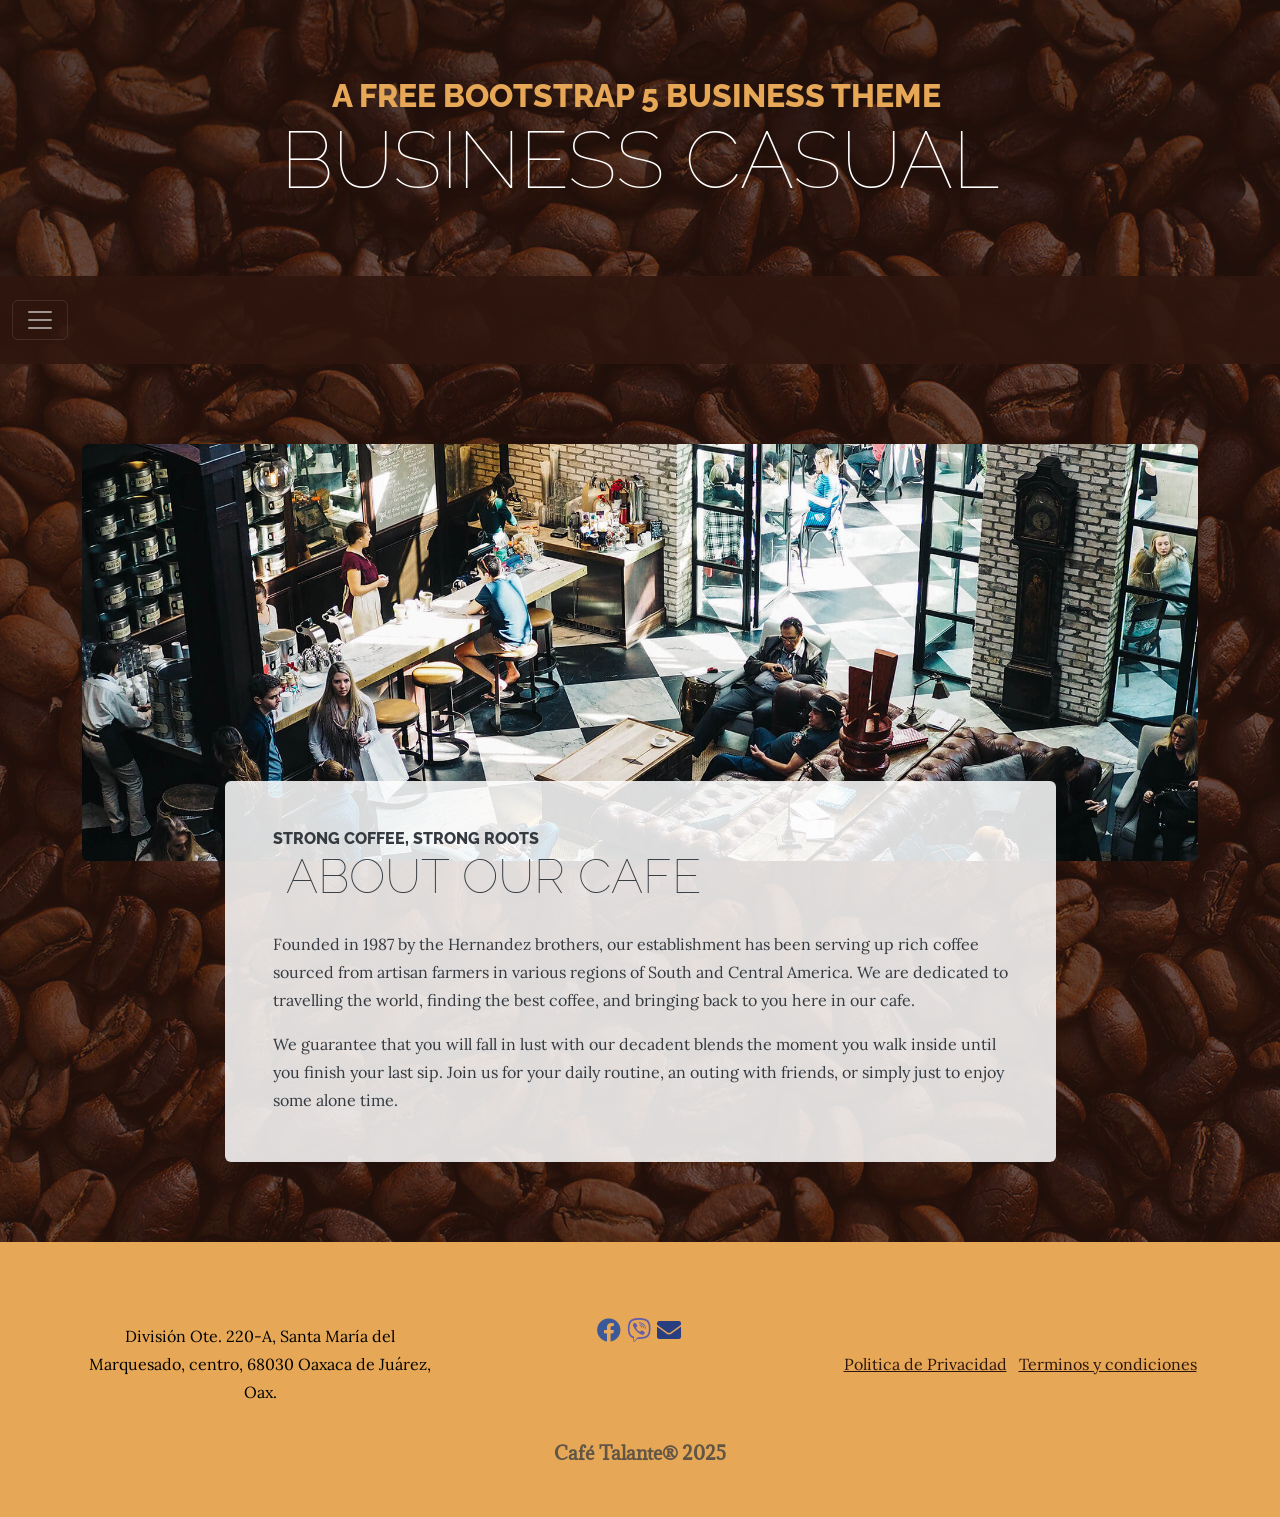
<file: about.html>
<!DOCTYPE html>
<html data-bs-theme="light" lang="es-mx">

<head>
    <meta charset="utf-8">
<!-- Agregar antes del cierre del body --> <script async src="//www.instagram.com/embed.js"></script> <!-- O cargar dinámicamente con JavaScript --> <script> if (!window.instgrm) { const script = document.createElement('script'); script.src = '//www.instagram.com/embed.js'; script.async = true; document.head.appendChild(script); } else { window.instgrm.Embeds.process(); } </script>
    <meta name="viewport" content="width=device-width, initial-scale=1.0, shrink-to-fit=no">
    <title>About us - Brand</title>
    <link rel="canonical" href="https://cafetalante.com/about.html">
    <meta property="og:url" content="https://cafetalante.com/about.html">
    <meta property="og:image" content="https://cafetalante.com/assets/img/468500289_18050220050296805_6290806912661078686_n.jpg">
    <meta property="og:type" content="website">
    <meta name="description" content="Café Talante un café sembrado con inspiración, cosechado con compromiso, tostado con orgullo oaxaqueño y entregado con dedicación. Porque dentro de cada grano, va nuestro amor.">
    <link rel="icon" type="image/png" sizes="256x300" href="assets/img/logo.png?h=f351f4bb038e08d0a11403d2f9b76822">
    <link rel="icon" type="image/png" sizes="256x300" href="assets/img/logo.png?h=f351f4bb038e08d0a11403d2f9b76822" media="(prefers-color-scheme: dark)">
    <link rel="icon" type="image/png" sizes="256x300" href="assets/img/logo.png?h=f351f4bb038e08d0a11403d2f9b76822">
    <link rel="icon" type="image/png" sizes="256x300" href="assets/img/logo.png?h=f351f4bb038e08d0a11403d2f9b76822" media="(prefers-color-scheme: dark)">
    <link rel="icon" type="image/png" sizes="256x300" href="assets/img/logo.png?h=f351f4bb038e08d0a11403d2f9b76822">
    <link rel="icon" type="image/png" sizes="256x300" href="assets/img/logo.png?h=f351f4bb038e08d0a11403d2f9b76822">
    <link rel="icon" type="image/png" sizes="256x300" href="assets/img/logo.png?h=f351f4bb038e08d0a11403d2f9b76822">
    <link rel="stylesheet" href="assets/bootstrap/css/bootstrap.min.css?h=381612c15767e533e377be2e346544e4">
    <link rel="manifest" href="manifest.json?h=696a3cc05e90540824e24b6a193eb8ff" crossorigin="use-credentials">
    <link rel="stylesheet" href="assets/css/Adamina.css?h=c224f10fa7d1a1e7b667c84ec0189732">
    <link rel="stylesheet" href="assets/css/Lora.css?h=374b03b9f9259f28f3c0008f0d46f973">
    <link rel="stylesheet" href="assets/css/Newsreader.css?h=92e06211ff6f28100059182442d0c9a8">
    <link rel="stylesheet" href="assets/css/Raleway.css?h=1cd24b3511ba7b8fae8e50ec27f78c76">
    <link rel="stylesheet" href="https://use.fontawesome.com/releases/v5.12.0/css/all.css">
    <link rel="stylesheet" href="https://cdnjs.cloudflare.com/ajax/libs/animate.css/3.5.2/animate.min.css">
    <link rel="stylesheet" href="assets/css/Articles-Badges-images.css?h=4f3cfa46e40e236365345fc77963f4b8">
    <link rel="stylesheet" href="assets/css/Footer-Clean-icons.css?h=befd8a398792e305b7ffd4a176b5b585">
    <link rel="stylesheet" href="assets/css/gift-product-long.css?h=f7b2c3f9c9a807555a5576df2bcf29b4">
    <link rel="stylesheet" href="assets/css/Lightbox-Gallery-No-Gutters-baguetteBox.min.css?h=3175ea2a373db4ce2aec072db96e7473">
    <link rel="stylesheet" href="assets/css/Parallax-Scroll-Effect.css?h=f09c51c86c7a15d88fb18f6fdbae234e">
    <link rel="stylesheet" href="assets/css/Responsive-Image-Grid.css?h=5182075773d69f2514c4b0bcde6964ac">
<script type="application/ld+json">
{
  "@context": "https://schema.org/", 
  "@type": "BreadcrumbList", 
  "itemListElement": [{
    "@type": "ListItem", 
    "position": 1, 
    "name": "Inicio",
    "item": "https://cafetalante.com"
  },{
    "@type": "ListItem", 
    "position": 2, 
    "name": "Café Talante",
    "item": "https://cafetalante.com"
  }]
}
</script>

    <script type="application/ld+json">
    {
      "@context": "https://schema.org",
      "@type": "ProfilePage",
      "dateCreated": "2024-12-23T12:34:00-05:00",
      "dateModified": "2024-12-26T14:53:00-05:00",
      "mainEntity": {
        "@type": "Organization",
        "name": "Café Talante",
        "alternateName": "Cafe Talante Oaxaca",
        "identifier": "https://cafetalante.com",
        "description": "Café Talante es un tributo a las mujeres que no se rinden y que generan un impacto en las comunidades productoras de Oaxaca. Comunidad responsable de resaltar el valor social de las productoras de café en cada cosecha. Proyecto nacido en 2020 para visibilizar y apoyar el trabajo de las productoras mujeres de las diferentes sierras oaxaqueñas.",
        "image": "https://cafetalante.com/logo.png",
        "sameAs": [
          "https://www.google.com/search?q=Caf%C3%A9+Talante",
          "https://cafetalante.com"
        ],
        "contactPoint": {
          "@type": "ContactPoint",
          "telephone": "951 409 9288",
          "contactType": "customer service",
          "email": "contacto@cafetalante.com"
        },
        "address": {
          "@type": "PostalAddress",
          "streetAddress": "División Ote. 220-A, Santa María del Marquesado, centro",
          "addressLocality": "Oaxaca de Juárez",
          "postalCode": "68030",
          "addressCountry": "MX"
        },
        "foundingDate": "2020"
      }
    }
    </script>


<script type="application/ld+json">
{
  "@context": "https://schema.org",
  "@type": "LocalBusiness",
  "name": "Café Talante",
  "image": "https://cafetalante.com/logo.png",
  "@id": "https://cafetalante.com",
  "url": "https://cafetalante.com",
  "telephone": "951 409 9288",
  "address": {
    "@type": "PostalAddress",
    "streetAddress": "División Ote. 220-A, Santa María del Marquesado, centro",
    "addressLocality": "Oaxaca de Juárez",
    "postalCode": "68030",
    "addressCountry": "MX"
  },
  "email": "contacto@cafetalante.com",
  "description": "Café Talante es un tributo a las mujeres que no se rinden y que generan un impacto en las comunidades productoras de Oaxaca. Ofrece café 100% orgánico y natural de Oaxaca, de origen único, fresco y exclusivo, con procesos Lavados, Enmielados o Naturales. Proyecto nacido en 2020 para visibilizar y apoyar el trabajo de las productoras mujeres de las diferentes sierras oaxaqueñas.",
  "areaServed": "Oaxaca, México",
  "foundingDate": "2020",
  "founder": "Comunidad de productoras de café de Oaxaca"
}
</script>

<script type="application/ld+json">
{
  "@context": "https://schema.org/", 
  "@type": "Product", 
  "name": "Café de grano y molido Café Talante",
  "image": "https://cafetalante.com/img/cafe.jpg",
  "description": "Café 100% orgánico y natural de Oaxaca, de origen único, fresco y exclusivo, con procesos Lavados, Enmielados o Naturales. Proveniente de las sierras Norte, Sur, Mazateca y de especialidad, con enfoque en el trabajo de productoras mujeres.",
  "brand": {
    "@type": "Brand",
    "name": "Café Talante"
  },
  "offers": {
    "@type": "Offer",
    "availability": "https://schema.org/InStock",
    "priceCurrency": "MXN",
    "price": "250",
    "url": "https://cafetalante.com",
    "shippingDetails": {
      "@type": "OfferShippingDetails",
      "shippingRate": {
        "@type": "MonetaryAmount",
        "value": "99",
        "currency": "MXN"
      },
      "shippingDestination": {
        "@type": "DefinedRegion",
        "addressCountry": "MX"
      }
    },
    "hasMerchantReturnPolicy": {
      "@type": "MerchantReturnPolicy",
      "returnPolicyCategory": "https://schema.org/MerchantReturnFiniteReturnWindow",
      "merchantReturnDays": 15,
      "returnMethod": "https://schema.org/ReturnByMail",
      "returnFees": "https://schema.org/FreeReturn"
    }
  }
}
</script>

<script type="application/ld+json">
{
  "@context": "https://schema.org/",
  "@type": "WebSite",
  "name": "Café Talante",
  "url": "https://cafetalante.com",
  "potentialAction": {
    "@type": "SearchAction",
    "target": "https://cafetalante.com/buscar?query={search_term_string}",
    "query-input": "required name=search_term_string"
  }
}
</script>
</head>

<body style="background:linear-gradient(rgba(47, 23, 15, 0.65), rgba(47, 23, 15, 0.65)), url('assets/img/bg.jpg?h=1a9398b8c353a8cdf63d59f5136160b1');">
    <h1 class="text-center text-white d-none d-lg-block site-heading"><span class="text-primary site-heading-upper mb-3">A Free Bootstrap 5 Business Theme&nbsp;</span><span class="site-heading-lower">Business Casual</span></h1>
    <nav class="navbar sticky-top py-lg-4 navbar-dark" id="mainNav" style="--bs-light: #ffffff;--bs-light-rgb: 255,255,255;">
        <div class="container-fluid"><a class="navbar-brand text-uppercase d-lg-none text-expanded" href="#"><img class="img-fluid d-flex d-lg-flex justify-content-center align-items-center justify-content-lg-center align-items-lg-center pulse animated" src="assets/img/logo.png?h=f351f4bb038e08d0a11403d2f9b76822" style="width: 16%;text-align: center;padding-top: 22px;padding-bottom: 20px;" loading="lazy">Café Talante</a><button data-bs-toggle="collapse" class="navbar-toggler" data-bs-target="#navbarResponsive"><span class="visually-hidden">Toggle navigation</span><span class="navbar-toggler-icon"></span></button>
            <div class="collapse navbar-collapse" id="navbarResponsive">
                <ul class="navbar-nav mx-auto">
                    <li class="nav-item"><a class="nav-link" href="index.html">Principal</a></li>
                    <li class="nav-item"><a class="nav-link" href="about.html">Nosotros</a></li>
                    <li class="nav-item"><a class="nav-link" href="products.html">Catálogo</a></li>
                    <li class="nav-item"><a class="nav-link" href="store.html">Contacto</a></li>
                </ul>
            </div>
            <section></section>
        </div>
    </nav>
    <section class="page-section about-heading">
        <div class="container"><img class="img-fluid rounded about-heading-img mb-3 mb-lg-0" src="assets/img/about.jpg?h=8faa05f2464fc6d7d7f307cf71fa2beb">
            <div class="about-heading-content">
                <div class="row">
                    <div class="col-lg-10 col-xl-9 mx-auto">
                        <div class="bg-faded rounded p-5">
                            <h2 class="section-heading mb-4"><span class="section-heading-upper">Strong Coffee, Strong Roots</span><span class="section-heading-lower">&nbsp;About Our Cafe</span></h2>
                            <p>Founded in 1987 by the Hernandez brothers, our establishment has been serving up rich coffee sourced from artisan farmers in various regions of South and Central America. We are dedicated to travelling the world, finding the best coffee, and bringing back to you here in our cafe.</p>
                            <p class="mb-0"><span>We guarantee that you will fall in&nbsp;</span><span>lust</span><span>&nbsp;with our decadent blends the moment you walk inside until you finish your last sip. Join us for your daily routine, an outing with friends, or simply just to enjoy some alone time.</span></p>
                        </div>
                    </div>
                </div>
            </div>
        </div>
    </section>
    <footer class="text-center text-bg-primary footer text-faded py-5">
        <!-- Start: Footer Clean -->
        <footer class="text-center py-4">
            <div class="container">
                <div class="row row-cols-1 row-cols-lg-3">
                    <div class="col">
                        <p class="text-muted my-2"><span style="color: rgb(0, 0, 0);">División Ote. 220-A, Santa María del Marquesado, centro, 68030 Oaxaca de Juárez, Oax.</span></p>
                    </div>
                    <div class="col d-lg-flex justify-content-lg-center">
                        <!-- Start: Facebook --><a style="margin-right: 6px; margin-top: 4px; margin-left: 6px" data-sharer="facebook" data-title="Dnipropetrovsk Investment Agency" data-url="https://dia.dp.gov.ua"><i class="fab fa-facebook" style="color: #3b5998;font-size: 24px;"></i></a>

<style>   
    
    .fa-facebook:hover {
        color: #d66e24 !important;
    }
    
</style><!-- End: Facebook -->
                        <!-- Start: Viber --><a style="margin-right: 6px; margin-top: 4px" data-sharer="viber" data-title="Dnipropetrovsk Investment Agency" data-url="https://dia.dp.gov.ua"><i class="fab fa-viber" style="color: #665CAC;font-size: 24px;"></i></a>

<style>   
    
    .fa-viber:hover {
        color: #d66e24 !important;
    }
    
</style>

<!-- End: Viber -->
                        <!-- Start: Email --><a style="margin-right: 8px; margin-top: 4px" data-sharer="email" data-title="Dnipropetrovsk Investment Agency" data-url="http://dia.dp.gov.ua/en/category/investment-profiles-of-amalgamated-territorial-communities/ " data-subject="Dnipropetrovsk Investment Agency" data-to="mail"><i class="fas fa-envelope" id="mail_btn" style="color: #293e81;font-size: 24px;"></i></a>

<style>   
    
    .fa-envelope:hover {
        color: #d66e24 !important;
    }
    
</style>


<!-- End: Email -->
                    </div>
                    <div class="col d-lg-flex justify-content-lg-center align-items-lg-center">
                        <ul class="list-inline my-2">
                            <li class="list-inline-item"><a class="link-secondary" href="#">Politica de Privacidad</a></li>
                            <li class="list-inline-item"><a class="link-secondary" href="#">Terminos y condiciones</a></li>
                        </ul>
                    </div>
                </div>
            </div>
        </footer><!-- End: Footer Clean -->
        <div class="container">
            <p class="m-0 small" style="font-size: 18px;color: rgb(79,13,13);font-weight: bold;font-family: Adamina, serif;text-align: center;"><span style="color: rgba(52, 58, 64, 0.75);">Café Talante® 2025</span></p>
        </div>
    </footer>
    <script src="https://cdnjs.cloudflare.com/ajax/libs/jquery/3.7.0/jquery.min.js"></script>
    <script src="https://cdn.jsdelivr.net/npm/bootstrap@5.3.2/dist/js/bootstrap.bundle.min.js"></script>
    <script src="assets/js/bs-init.js?h=52389d9faf9a98bea16b942e36291a31"></script>
    <script src="assets/js/current-day.js?h=ae073b53eccc9dccef9a88458c82139c"></script>
    <script src="assets/js/Lightbox-Gallery-No-Gutters-baguetteBox.min.js?h=add865daffd8b6e10264279f48d8ac50"></script>
    <script src="assets/js/Lightbox-Gallery-No-Gutters-Lightbox-Gallery.js?h=64eb55ccbc6ead5e91ebe308caacba6e"></script>
</body>

</html>
</file>
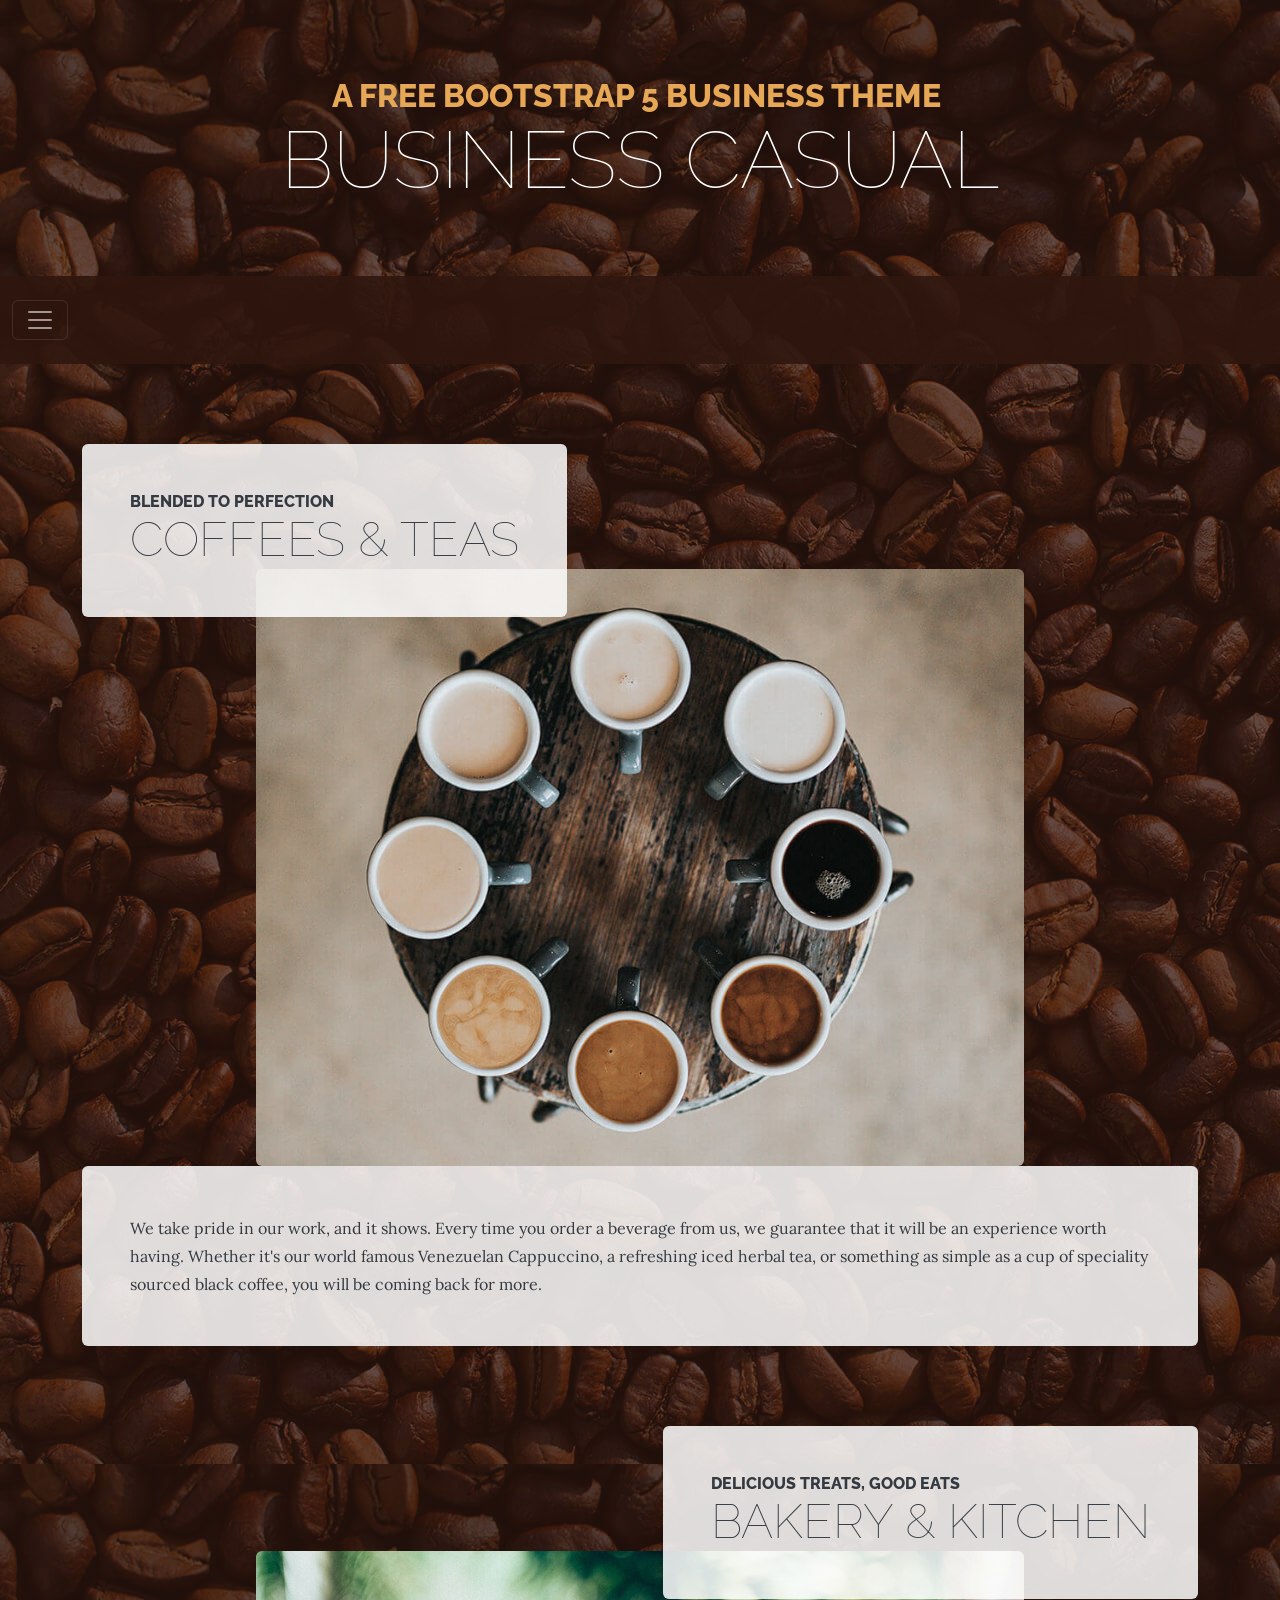
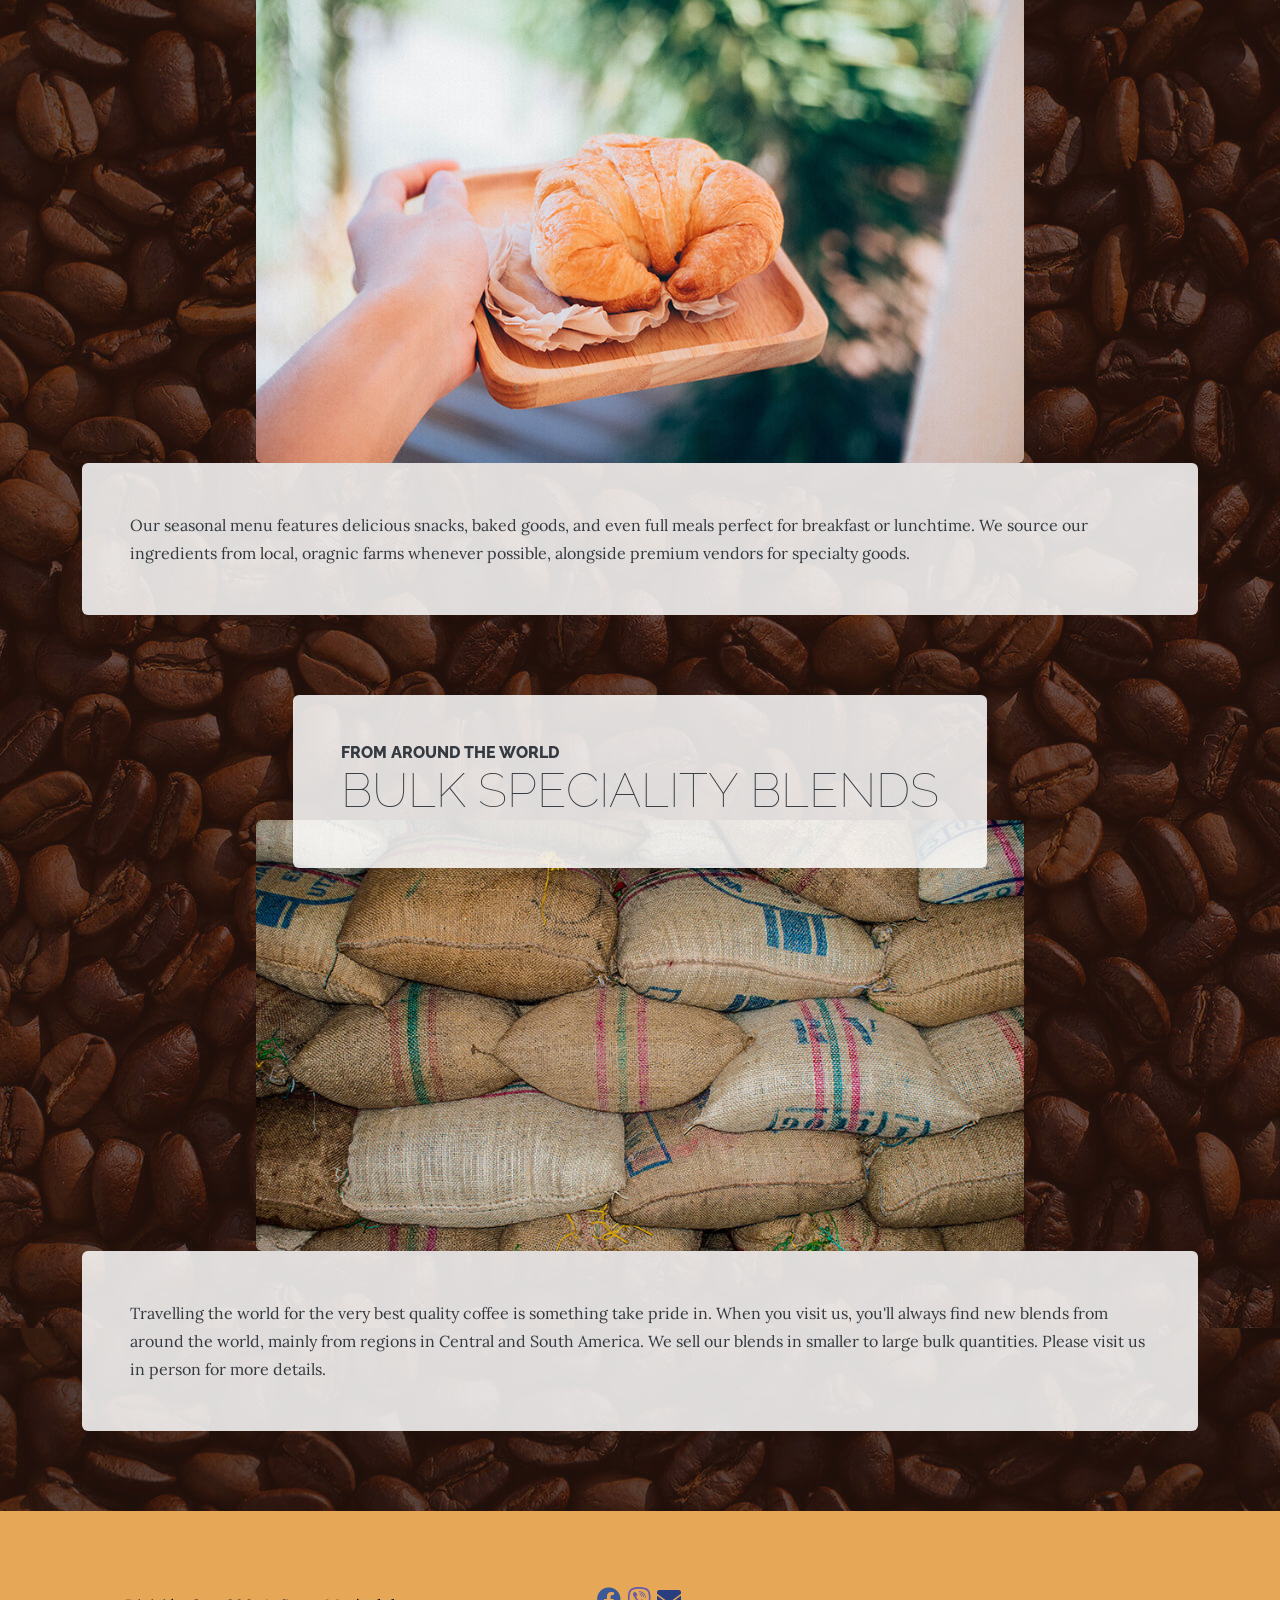
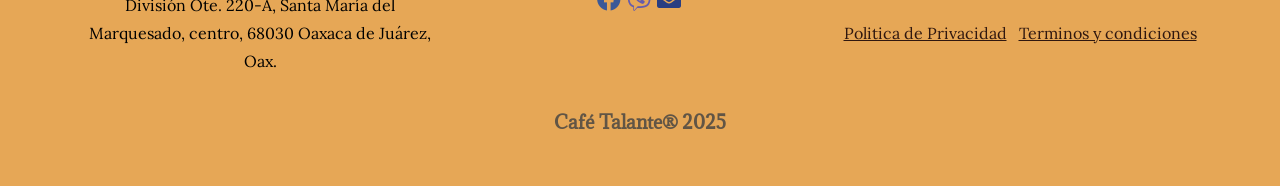
<file: products.html>
<!DOCTYPE html>
<html data-bs-theme="light" lang="es-mx">

<head>
    <meta charset="utf-8">
<!-- Agregar antes del cierre del body --> <script async src="//www.instagram.com/embed.js"></script> <!-- O cargar dinámicamente con JavaScript --> <script> if (!window.instgrm) { const script = document.createElement('script'); script.src = '//www.instagram.com/embed.js'; script.async = true; document.head.appendChild(script); } else { window.instgrm.Embeds.process(); } </script>
    <meta name="viewport" content="width=device-width, initial-scale=1.0, shrink-to-fit=no">
    <title>Products - Brand</title>
    <link rel="canonical" href="https://cafetalante.com/products.html">
    <meta property="og:url" content="https://cafetalante.com/products.html">
    <meta property="og:image" content="https://cafetalante.com/assets/img/468500289_18050220050296805_6290806912661078686_n.jpg">
    <meta property="og:type" content="website">
    <meta name="description" content="Café Talante un café sembrado con inspiración, cosechado con compromiso, tostado con orgullo oaxaqueño y entregado con dedicación. Porque dentro de cada grano, va nuestro amor.">
    <link rel="icon" type="image/png" sizes="256x300" href="assets/img/logo.png?h=f351f4bb038e08d0a11403d2f9b76822">
    <link rel="icon" type="image/png" sizes="256x300" href="assets/img/logo.png?h=f351f4bb038e08d0a11403d2f9b76822" media="(prefers-color-scheme: dark)">
    <link rel="icon" type="image/png" sizes="256x300" href="assets/img/logo.png?h=f351f4bb038e08d0a11403d2f9b76822">
    <link rel="icon" type="image/png" sizes="256x300" href="assets/img/logo.png?h=f351f4bb038e08d0a11403d2f9b76822" media="(prefers-color-scheme: dark)">
    <link rel="icon" type="image/png" sizes="256x300" href="assets/img/logo.png?h=f351f4bb038e08d0a11403d2f9b76822">
    <link rel="icon" type="image/png" sizes="256x300" href="assets/img/logo.png?h=f351f4bb038e08d0a11403d2f9b76822">
    <link rel="icon" type="image/png" sizes="256x300" href="assets/img/logo.png?h=f351f4bb038e08d0a11403d2f9b76822">
    <link rel="stylesheet" href="assets/bootstrap/css/bootstrap.min.css?h=381612c15767e533e377be2e346544e4">
    <link rel="manifest" href="manifest.json?h=696a3cc05e90540824e24b6a193eb8ff" crossorigin="use-credentials">
    <link rel="stylesheet" href="assets/css/Adamina.css?h=c224f10fa7d1a1e7b667c84ec0189732">
    <link rel="stylesheet" href="assets/css/Lora.css?h=374b03b9f9259f28f3c0008f0d46f973">
    <link rel="stylesheet" href="assets/css/Newsreader.css?h=92e06211ff6f28100059182442d0c9a8">
    <link rel="stylesheet" href="assets/css/Raleway.css?h=1cd24b3511ba7b8fae8e50ec27f78c76">
    <link rel="stylesheet" href="https://use.fontawesome.com/releases/v5.12.0/css/all.css">
    <link rel="stylesheet" href="https://cdnjs.cloudflare.com/ajax/libs/animate.css/3.5.2/animate.min.css">
    <link rel="stylesheet" href="assets/css/Articles-Badges-images.css?h=4f3cfa46e40e236365345fc77963f4b8">
    <link rel="stylesheet" href="assets/css/Footer-Clean-icons.css?h=befd8a398792e305b7ffd4a176b5b585">
    <link rel="stylesheet" href="assets/css/gift-product-long.css?h=f7b2c3f9c9a807555a5576df2bcf29b4">
    <link rel="stylesheet" href="assets/css/Lightbox-Gallery-No-Gutters-baguetteBox.min.css?h=3175ea2a373db4ce2aec072db96e7473">
    <link rel="stylesheet" href="assets/css/Parallax-Scroll-Effect.css?h=f09c51c86c7a15d88fb18f6fdbae234e">
    <link rel="stylesheet" href="assets/css/Responsive-Image-Grid.css?h=5182075773d69f2514c4b0bcde6964ac">
<script type="application/ld+json">
{
  "@context": "https://schema.org/", 
  "@type": "BreadcrumbList", 
  "itemListElement": [{
    "@type": "ListItem", 
    "position": 1, 
    "name": "Inicio",
    "item": "https://cafetalante.com"
  },{
    "@type": "ListItem", 
    "position": 2, 
    "name": "Café Talante",
    "item": "https://cafetalante.com"
  }]
}
</script>

    <script type="application/ld+json">
    {
      "@context": "https://schema.org",
      "@type": "ProfilePage",
      "dateCreated": "2024-12-23T12:34:00-05:00",
      "dateModified": "2024-12-26T14:53:00-05:00",
      "mainEntity": {
        "@type": "Organization",
        "name": "Café Talante",
        "alternateName": "Cafe Talante Oaxaca",
        "identifier": "https://cafetalante.com",
        "description": "Café Talante es un tributo a las mujeres que no se rinden y que generan un impacto en las comunidades productoras de Oaxaca. Comunidad responsable de resaltar el valor social de las productoras de café en cada cosecha. Proyecto nacido en 2020 para visibilizar y apoyar el trabajo de las productoras mujeres de las diferentes sierras oaxaqueñas.",
        "image": "https://cafetalante.com/logo.png",
        "sameAs": [
          "https://www.google.com/search?q=Caf%C3%A9+Talante",
          "https://cafetalante.com"
        ],
        "contactPoint": {
          "@type": "ContactPoint",
          "telephone": "951 409 9288",
          "contactType": "customer service",
          "email": "contacto@cafetalante.com"
        },
        "address": {
          "@type": "PostalAddress",
          "streetAddress": "División Ote. 220-A, Santa María del Marquesado, centro",
          "addressLocality": "Oaxaca de Juárez",
          "postalCode": "68030",
          "addressCountry": "MX"
        },
        "foundingDate": "2020"
      }
    }
    </script>


<script type="application/ld+json">
{
  "@context": "https://schema.org",
  "@type": "LocalBusiness",
  "name": "Café Talante",
  "image": "https://cafetalante.com/logo.png",
  "@id": "https://cafetalante.com",
  "url": "https://cafetalante.com",
  "telephone": "951 409 9288",
  "address": {
    "@type": "PostalAddress",
    "streetAddress": "División Ote. 220-A, Santa María del Marquesado, centro",
    "addressLocality": "Oaxaca de Juárez",
    "postalCode": "68030",
    "addressCountry": "MX"
  },
  "email": "contacto@cafetalante.com",
  "description": "Café Talante es un tributo a las mujeres que no se rinden y que generan un impacto en las comunidades productoras de Oaxaca. Ofrece café 100% orgánico y natural de Oaxaca, de origen único, fresco y exclusivo, con procesos Lavados, Enmielados o Naturales. Proyecto nacido en 2020 para visibilizar y apoyar el trabajo de las productoras mujeres de las diferentes sierras oaxaqueñas.",
  "areaServed": "Oaxaca, México",
  "foundingDate": "2020",
  "founder": "Comunidad de productoras de café de Oaxaca"
}
</script>

<script type="application/ld+json">
{
  "@context": "https://schema.org/", 
  "@type": "Product", 
  "name": "Café de grano y molido Café Talante",
  "image": "https://cafetalante.com/img/cafe.jpg",
  "description": "Café 100% orgánico y natural de Oaxaca, de origen único, fresco y exclusivo, con procesos Lavados, Enmielados o Naturales. Proveniente de las sierras Norte, Sur, Mazateca y de especialidad, con enfoque en el trabajo de productoras mujeres.",
  "brand": {
    "@type": "Brand",
    "name": "Café Talante"
  },
  "offers": {
    "@type": "Offer",
    "availability": "https://schema.org/InStock",
    "priceCurrency": "MXN",
    "price": "250",
    "url": "https://cafetalante.com",
    "shippingDetails": {
      "@type": "OfferShippingDetails",
      "shippingRate": {
        "@type": "MonetaryAmount",
        "value": "99",
        "currency": "MXN"
      },
      "shippingDestination": {
        "@type": "DefinedRegion",
        "addressCountry": "MX"
      }
    },
    "hasMerchantReturnPolicy": {
      "@type": "MerchantReturnPolicy",
      "returnPolicyCategory": "https://schema.org/MerchantReturnFiniteReturnWindow",
      "merchantReturnDays": 15,
      "returnMethod": "https://schema.org/ReturnByMail",
      "returnFees": "https://schema.org/FreeReturn"
    }
  }
}
</script>

<script type="application/ld+json">
{
  "@context": "https://schema.org/",
  "@type": "WebSite",
  "name": "Café Talante",
  "url": "https://cafetalante.com",
  "potentialAction": {
    "@type": "SearchAction",
    "target": "https://cafetalante.com/buscar?query={search_term_string}",
    "query-input": "required name=search_term_string"
  }
}
</script>
</head>

<body style="background:linear-gradient(rgba(47, 23, 15, 0.65), rgba(47, 23, 15, 0.65)), url('assets/img/bg.jpg?h=1a9398b8c353a8cdf63d59f5136160b1');">
    <h1 class="text-center text-white d-none d-lg-block site-heading"><span class="text-primary site-heading-upper mb-3">A Free Bootstrap 5 Business Theme&nbsp;</span><span class="site-heading-lower">Business Casual</span></h1>
    <nav class="navbar sticky-top py-lg-4 navbar-dark" id="mainNav" style="--bs-light: #ffffff;--bs-light-rgb: 255,255,255;">
        <div class="container-fluid"><a class="navbar-brand text-uppercase d-lg-none text-expanded" href="#"><img class="img-fluid d-flex d-lg-flex justify-content-center align-items-center justify-content-lg-center align-items-lg-center pulse animated" src="assets/img/logo.png?h=f351f4bb038e08d0a11403d2f9b76822" style="width: 16%;text-align: center;padding-top: 22px;padding-bottom: 20px;" loading="lazy">Café Talante</a><button data-bs-toggle="collapse" class="navbar-toggler" data-bs-target="#navbarResponsive"><span class="visually-hidden">Toggle navigation</span><span class="navbar-toggler-icon"></span></button>
            <div class="collapse navbar-collapse" id="navbarResponsive">
                <ul class="navbar-nav mx-auto">
                    <li class="nav-item"><a class="nav-link" href="index.html">Principal</a></li>
                    <li class="nav-item"><a class="nav-link" href="about.html">Nosotros</a></li>
                    <li class="nav-item"><a class="nav-link" href="products.html">Catálogo</a></li>
                    <li class="nav-item"><a class="nav-link" href="store.html">Contacto</a></li>
                </ul>
            </div>
            <section></section>
        </div>
    </nav>
    <section class="page-section">
        <div class="container">
            <div class="product-item">
                <div class="d-flex product-item-title">
                    <div class="d-flex me-auto bg-faded p-5 rounded">
                        <h2 class="section-heading mb-0"><span class="section-heading-upper">Blended to Perfection</span><span class="section-heading-lower">Coffees &amp; Teas</span></h2>
                    </div>
                </div><img class="img-fluid d-flex mx-auto product-item-img mb-3 mb-lg-0 rounded" src="assets/img/products-01.jpg?h=e08020951d9f0872748127a17fd95e90">
                <div class="bg-faded p-5 rounded">
                    <p class="mb-0">We take pride in our work, and it shows. Every time you order a beverage from us, we guarantee that it will be an experience worth having. Whether it's our world famous Venezuelan Cappuccino, a refreshing iced herbal tea, or something as simple as a cup of speciality sourced black coffee, you will be coming back for more.</p>
                </div>
            </div>
        </div>
    </section>
    <section class="page-section">
        <div class="container">
            <div class="product-item">
                <div class="d-flex product-item-title">
                    <div class="d-flex ms-auto bg-faded p-5 rounded">
                        <h2 class="section-heading mb-0"><span class="section-heading-upper">Delicious Treats, Good Eats</span><span class="section-heading-lower">Bakery &amp; Kitchen</span></h2>
                    </div>
                </div><img class="img-fluid d-flex mx-auto product-item-img mb-3 mb-lg-0 rounded" src="assets/img/products-02.jpg?h=6645de8e6e1220a00c1397b89848c941">
                <div class="bg-faded p-5 rounded">
                    <p class="mb-0">Our seasonal menu features delicious snacks, baked goods, and even full meals perfect for breakfast or lunchtime. We source our ingredients from local, oragnic farms whenever possible, alongside premium vendors for specialty goods.</p>
                </div>
            </div>
        </div>
    </section>
    <section class="page-section">
        <div class="container">
            <div class="product-item">
                <div class="d-flex product-item-title">
                    <div class="d-flex mx-auto bg-faded p-5 rounded">
                        <h2 class="section-heading mb-0"><span class="section-heading-upper">From Around the World</span><span class="section-heading-lower">Bulk Speciality Blends</span></h2>
                    </div>
                </div><img class="img-fluid d-flex mx-auto product-item-img mb-3 mb-lg-0 rounded" src="assets/img/products-03.jpg?h=34416dc82645c271192a15e593c35312">
                <div class="bg-faded p-5 rounded">
                    <p class="mb-0">Travelling the world for the very best quality coffee is something take pride in. When you visit us, you'll always find new blends from around the world, mainly from regions in Central and South America. We sell our blends in smaller to large bulk quantities. Please visit us in person for more details.</p>
                </div>
            </div>
        </div>
    </section>
    <footer class="text-center text-bg-primary footer text-faded py-5">
        <!-- Start: Footer Clean -->
        <footer class="text-center py-4">
            <div class="container">
                <div class="row row-cols-1 row-cols-lg-3">
                    <div class="col">
                        <p class="text-muted my-2"><span style="color: rgb(0, 0, 0);">División Ote. 220-A, Santa María del Marquesado, centro, 68030 Oaxaca de Juárez, Oax.</span></p>
                    </div>
                    <div class="col d-lg-flex justify-content-lg-center">
                        <!-- Start: Facebook --><a style="margin-right: 6px; margin-top: 4px; margin-left: 6px" data-sharer="facebook" data-title="Dnipropetrovsk Investment Agency" data-url="https://dia.dp.gov.ua"><i class="fab fa-facebook" style="color: #3b5998;font-size: 24px;"></i></a>

<style>   
    
    .fa-facebook:hover {
        color: #d66e24 !important;
    }
    
</style><!-- End: Facebook -->
                        <!-- Start: Viber --><a style="margin-right: 6px; margin-top: 4px" data-sharer="viber" data-title="Dnipropetrovsk Investment Agency" data-url="https://dia.dp.gov.ua"><i class="fab fa-viber" style="color: #665CAC;font-size: 24px;"></i></a>

<style>   
    
    .fa-viber:hover {
        color: #d66e24 !important;
    }
    
</style>

<!-- End: Viber -->
                        <!-- Start: Email --><a style="margin-right: 8px; margin-top: 4px" data-sharer="email" data-title="Dnipropetrovsk Investment Agency" data-url="http://dia.dp.gov.ua/en/category/investment-profiles-of-amalgamated-territorial-communities/ " data-subject="Dnipropetrovsk Investment Agency" data-to="mail"><i class="fas fa-envelope" id="mail_btn" style="color: #293e81;font-size: 24px;"></i></a>

<style>   
    
    .fa-envelope:hover {
        color: #d66e24 !important;
    }
    
</style>


<!-- End: Email -->
                    </div>
                    <div class="col d-lg-flex justify-content-lg-center align-items-lg-center">
                        <ul class="list-inline my-2">
                            <li class="list-inline-item"><a class="link-secondary" href="#">Politica de Privacidad</a></li>
                            <li class="list-inline-item"><a class="link-secondary" href="#">Terminos y condiciones</a></li>
                        </ul>
                    </div>
                </div>
            </div>
        </footer><!-- End: Footer Clean -->
        <div class="container">
            <p class="m-0 small" style="font-size: 18px;color: rgb(79,13,13);font-weight: bold;font-family: Adamina, serif;text-align: center;"><span style="color: rgba(52, 58, 64, 0.75);">Café Talante® 2025</span></p>
        </div>
    </footer>
    <script src="https://cdnjs.cloudflare.com/ajax/libs/jquery/3.7.0/jquery.min.js"></script>
    <script src="https://cdn.jsdelivr.net/npm/bootstrap@5.3.2/dist/js/bootstrap.bundle.min.js"></script>
    <script src="assets/js/bs-init.js?h=52389d9faf9a98bea16b942e36291a31"></script>
    <script src="assets/js/current-day.js?h=ae073b53eccc9dccef9a88458c82139c"></script>
    <script src="assets/js/Lightbox-Gallery-No-Gutters-baguetteBox.min.js?h=add865daffd8b6e10264279f48d8ac50"></script>
    <script src="assets/js/Lightbox-Gallery-No-Gutters-Lightbox-Gallery.js?h=64eb55ccbc6ead5e91ebe308caacba6e"></script>
</body>

</html>
</file>
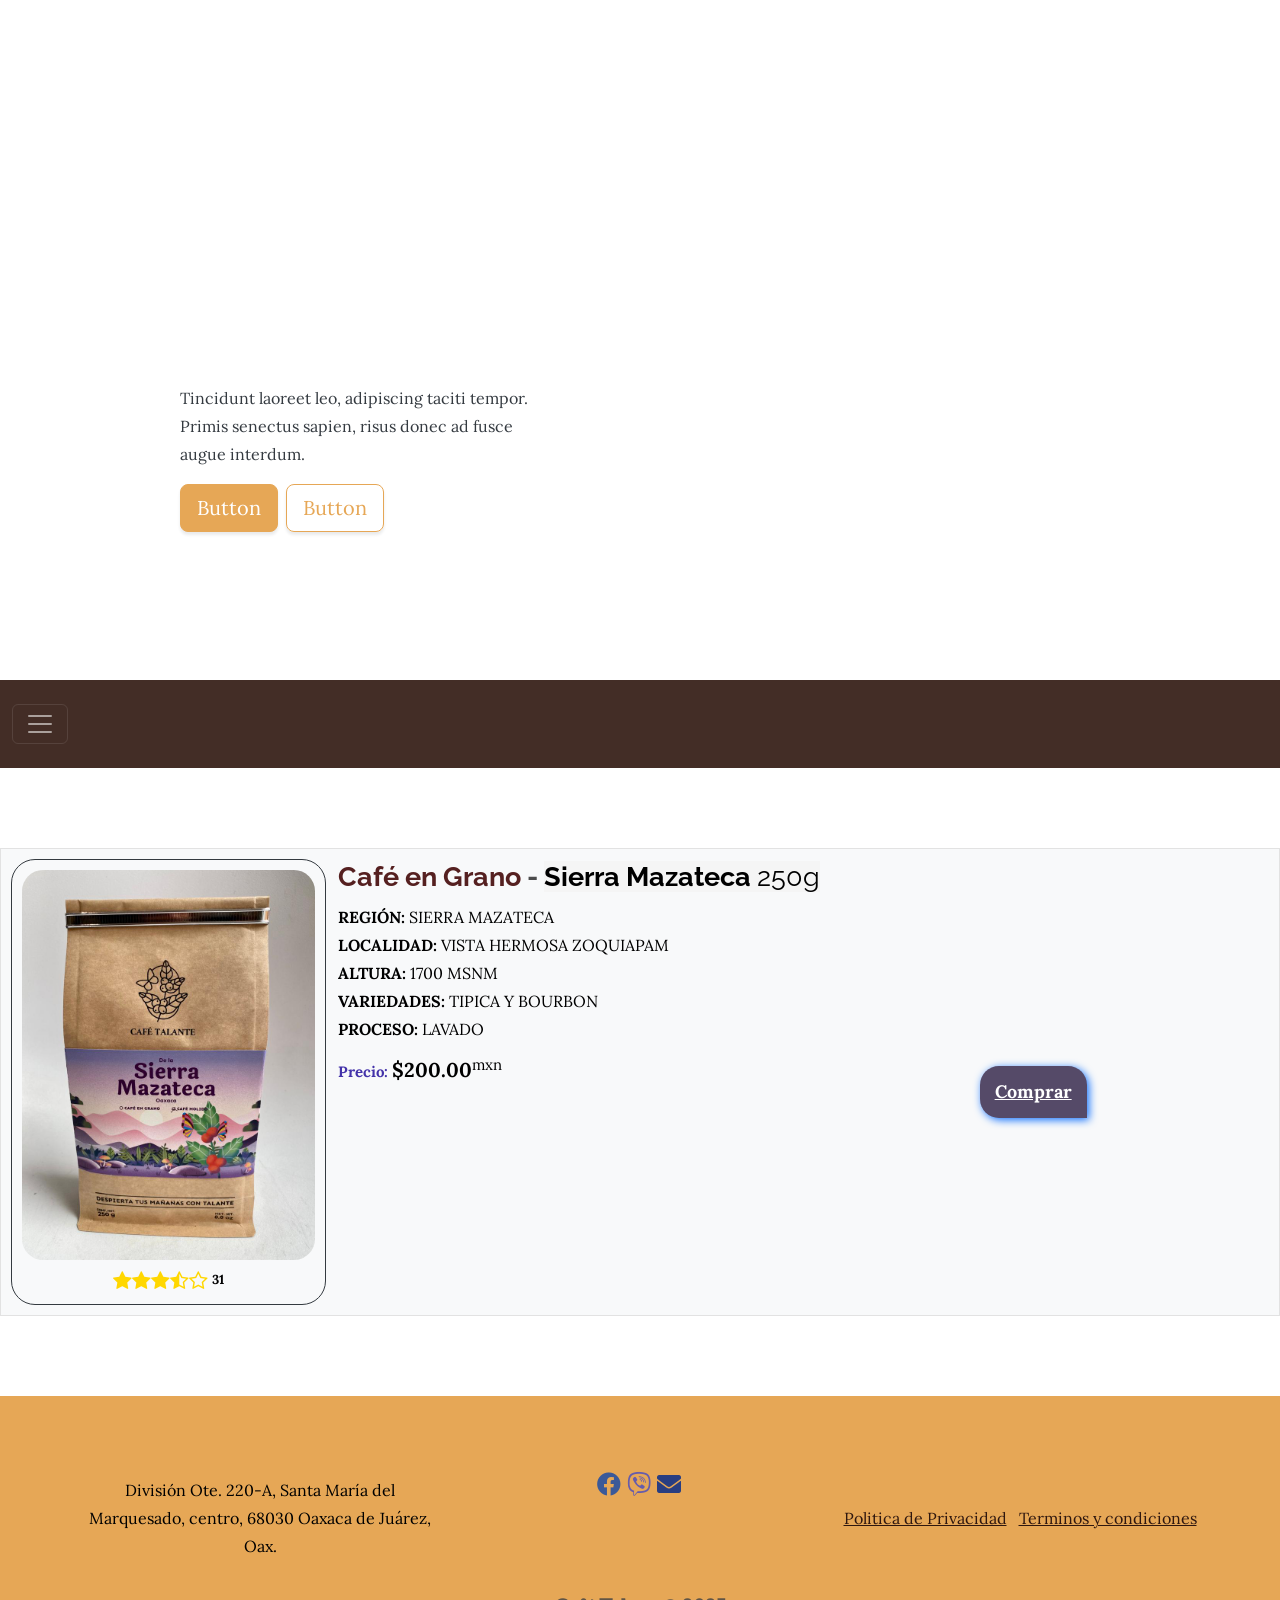
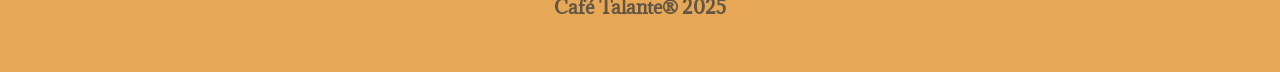
<file: store.html>
<!DOCTYPE html>
<html data-bs-theme="light" lang="es-mx">

<head>
    <meta charset="utf-8">
<!-- Agregar antes del cierre del body --> <script async src="//www.instagram.com/embed.js"></script> <!-- O cargar dinámicamente con JavaScript --> <script> if (!window.instgrm) { const script = document.createElement('script'); script.src = '//www.instagram.com/embed.js'; script.async = true; document.head.appendChild(script); } else { window.instgrm.Embeds.process(); } </script>
    <meta name="viewport" content="width=device-width, initial-scale=1.0, shrink-to-fit=no">
    <title>Store - Brand</title>
    <link rel="canonical" href="https://cafetalante.com/store.html">
    <meta property="og:url" content="https://cafetalante.com/store.html">
    <meta property="og:image" content="https://cafetalante.com/assets/img/468500289_18050220050296805_6290806912661078686_n.jpg">
    <meta property="og:type" content="website">
    <meta name="description" content="Café Talante un café sembrado con inspiración, cosechado con compromiso, tostado con orgullo oaxaqueño y entregado con dedicación. Porque dentro de cada grano, va nuestro amor.">
    <link rel="icon" type="image/png" sizes="256x300" href="assets/img/logo.png?h=f351f4bb038e08d0a11403d2f9b76822">
    <link rel="icon" type="image/png" sizes="256x300" href="assets/img/logo.png?h=f351f4bb038e08d0a11403d2f9b76822" media="(prefers-color-scheme: dark)">
    <link rel="icon" type="image/png" sizes="256x300" href="assets/img/logo.png?h=f351f4bb038e08d0a11403d2f9b76822">
    <link rel="icon" type="image/png" sizes="256x300" href="assets/img/logo.png?h=f351f4bb038e08d0a11403d2f9b76822" media="(prefers-color-scheme: dark)">
    <link rel="icon" type="image/png" sizes="256x300" href="assets/img/logo.png?h=f351f4bb038e08d0a11403d2f9b76822">
    <link rel="icon" type="image/png" sizes="256x300" href="assets/img/logo.png?h=f351f4bb038e08d0a11403d2f9b76822">
    <link rel="icon" type="image/png" sizes="256x300" href="assets/img/logo.png?h=f351f4bb038e08d0a11403d2f9b76822">
    <link rel="stylesheet" href="assets/bootstrap/css/bootstrap.min.css?h=381612c15767e533e377be2e346544e4">
    <link rel="manifest" href="manifest.json?h=696a3cc05e90540824e24b6a193eb8ff" crossorigin="use-credentials">
    <link rel="stylesheet" href="assets/css/Adamina.css?h=c224f10fa7d1a1e7b667c84ec0189732">
    <link rel="stylesheet" href="assets/css/Lora.css?h=374b03b9f9259f28f3c0008f0d46f973">
    <link rel="stylesheet" href="assets/css/Newsreader.css?h=92e06211ff6f28100059182442d0c9a8">
    <link rel="stylesheet" href="assets/css/Raleway.css?h=1cd24b3511ba7b8fae8e50ec27f78c76">
    <link rel="stylesheet" href="https://use.fontawesome.com/releases/v5.12.0/css/all.css">
    <link rel="stylesheet" href="https://cdnjs.cloudflare.com/ajax/libs/font-awesome/4.7.0/css/font-awesome.min.css">
    <link rel="stylesheet" href="assets/fonts/fontawesome5-overrides.min.css?h=fbfa80fe81882dd47f8abd5cbb011b19">
    <link rel="stylesheet" href="https://cdnjs.cloudflare.com/ajax/libs/animate.css/3.5.2/animate.min.css">
    <link rel="stylesheet" href="assets/css/Articles-Badges-images.css?h=4f3cfa46e40e236365345fc77963f4b8">
    <link rel="stylesheet" href="assets/css/Footer-Clean-icons.css?h=befd8a398792e305b7ffd4a176b5b585">
    <link rel="stylesheet" href="assets/css/gift-product-long.css?h=f7b2c3f9c9a807555a5576df2bcf29b4">
    <link rel="stylesheet" href="assets/css/Lightbox-Gallery-No-Gutters-baguetteBox.min.css?h=3175ea2a373db4ce2aec072db96e7473">
    <link rel="stylesheet" href="assets/css/Parallax-Scroll-Effect.css?h=f09c51c86c7a15d88fb18f6fdbae234e">
    <link rel="stylesheet" href="assets/css/Responsive-Image-Grid.css?h=5182075773d69f2514c4b0bcde6964ac">
<script type="application/ld+json">
{
  "@context": "https://schema.org/", 
  "@type": "BreadcrumbList", 
  "itemListElement": [{
    "@type": "ListItem", 
    "position": 1, 
    "name": "Inicio",
    "item": "https://cafetalante.com"
  },{
    "@type": "ListItem", 
    "position": 2, 
    "name": "Café Talante",
    "item": "https://cafetalante.com"
  }]
}
</script>

    <script type="application/ld+json">
    {
      "@context": "https://schema.org",
      "@type": "ProfilePage",
      "dateCreated": "2024-12-23T12:34:00-05:00",
      "dateModified": "2024-12-26T14:53:00-05:00",
      "mainEntity": {
        "@type": "Organization",
        "name": "Café Talante",
        "alternateName": "Cafe Talante Oaxaca",
        "identifier": "https://cafetalante.com",
        "description": "Café Talante es un tributo a las mujeres que no se rinden y que generan un impacto en las comunidades productoras de Oaxaca. Comunidad responsable de resaltar el valor social de las productoras de café en cada cosecha. Proyecto nacido en 2020 para visibilizar y apoyar el trabajo de las productoras mujeres de las diferentes sierras oaxaqueñas.",
        "image": "https://cafetalante.com/logo.png",
        "sameAs": [
          "https://www.google.com/search?q=Caf%C3%A9+Talante",
          "https://cafetalante.com"
        ],
        "contactPoint": {
          "@type": "ContactPoint",
          "telephone": "951 409 9288",
          "contactType": "customer service",
          "email": "contacto@cafetalante.com"
        },
        "address": {
          "@type": "PostalAddress",
          "streetAddress": "División Ote. 220-A, Santa María del Marquesado, centro",
          "addressLocality": "Oaxaca de Juárez",
          "postalCode": "68030",
          "addressCountry": "MX"
        },
        "foundingDate": "2020"
      }
    }
    </script>


<script type="application/ld+json">
{
  "@context": "https://schema.org",
  "@type": "LocalBusiness",
  "name": "Café Talante",
  "image": "https://cafetalante.com/logo.png",
  "@id": "https://cafetalante.com",
  "url": "https://cafetalante.com",
  "telephone": "951 409 9288",
  "address": {
    "@type": "PostalAddress",
    "streetAddress": "División Ote. 220-A, Santa María del Marquesado, centro",
    "addressLocality": "Oaxaca de Juárez",
    "postalCode": "68030",
    "addressCountry": "MX"
  },
  "email": "contacto@cafetalante.com",
  "description": "Café Talante es un tributo a las mujeres que no se rinden y que generan un impacto en las comunidades productoras de Oaxaca. Ofrece café 100% orgánico y natural de Oaxaca, de origen único, fresco y exclusivo, con procesos Lavados, Enmielados o Naturales. Proyecto nacido en 2020 para visibilizar y apoyar el trabajo de las productoras mujeres de las diferentes sierras oaxaqueñas.",
  "areaServed": "Oaxaca, México",
  "foundingDate": "2020",
  "founder": "Comunidad de productoras de café de Oaxaca"
}
</script>

<script type="application/ld+json">
{
  "@context": "https://schema.org/", 
  "@type": "Product", 
  "name": "Café de grano y molido Café Talante",
  "image": "https://cafetalante.com/img/cafe.jpg",
  "description": "Café 100% orgánico y natural de Oaxaca, de origen único, fresco y exclusivo, con procesos Lavados, Enmielados o Naturales. Proveniente de las sierras Norte, Sur, Mazateca y de especialidad, con enfoque en el trabajo de productoras mujeres.",
  "brand": {
    "@type": "Brand",
    "name": "Café Talante"
  },
  "offers": {
    "@type": "Offer",
    "availability": "https://schema.org/InStock",
    "priceCurrency": "MXN",
    "price": "250",
    "url": "https://cafetalante.com",
    "shippingDetails": {
      "@type": "OfferShippingDetails",
      "shippingRate": {
        "@type": "MonetaryAmount",
        "value": "99",
        "currency": "MXN"
      },
      "shippingDestination": {
        "@type": "DefinedRegion",
        "addressCountry": "MX"
      }
    },
    "hasMerchantReturnPolicy": {
      "@type": "MerchantReturnPolicy",
      "returnPolicyCategory": "https://schema.org/MerchantReturnFiniteReturnWindow",
      "merchantReturnDays": 15,
      "returnMethod": "https://schema.org/ReturnByMail",
      "returnFees": "https://schema.org/FreeReturn"
    }
  }
}
</script>

<script type="application/ld+json">
{
  "@context": "https://schema.org/",
  "@type": "WebSite",
  "name": "Café Talante",
  "url": "https://cafetalante.com",
  "potentialAction": {
    "@type": "SearchAction",
    "target": "https://cafetalante.com/buscar?query={search_term_string}",
    "query-input": "required name=search_term_string"
  }
}
</script>
</head>

<body style="background: var(--bs-body-bg);">
    <!-- Start: Hero Parallax -->
    <section>
        <!-- Start: Parallax Background -->
        <div data-bss-parallax-bg="true" style="height: 600px;background-image: url(https://cdn.bootstrapstudio.io/placeholders/1400x800.png);background-position: center;background-size: cover;">
            <div class="container h-100">
                <div class="row h-100">
                    <div class="col-md-6 text-center text-md-start d-flex d-sm-flex d-md-flex justify-content-center align-items-center justify-content-md-start align-items-md-center justify-content-xl-center">
                        <div style="max-width: 350px;">
                            <h1 class="text-uppercase fw-bold">Biben dum<br>fringi dictum, augue purus</h1>
                            <p class="my-3">Tincidunt laoreet leo, adipiscing taciti tempor. Primis senectus sapien, risus donec ad fusce augue interdum.</p><a class="btn btn-primary btn-lg me-2" role="button" href="#">Button</a><a class="btn btn-outline-primary btn-lg" role="button" href="#">Button</a>
                        </div>
                    </div>
                </div>
            </div>
        </div><!-- End: Parallax Background -->
    </section><!-- End: Hero Parallax -->
    <h1 class="text-center text-white d-none d-lg-block site-heading"></h1>
    <nav class="navbar sticky-top py-lg-4 navbar-dark" id="mainNav" style="--bs-light: #ffffff;--bs-light-rgb: 255,255,255;">
        <div class="container-fluid"><a class="navbar-brand text-uppercase d-lg-none text-expanded" href="#"><img class="img-fluid d-flex d-lg-flex justify-content-center align-items-center justify-content-lg-center align-items-lg-center pulse animated" src="assets/img/logo.png?h=f351f4bb038e08d0a11403d2f9b76822" style="width: 16%;text-align: center;padding-top: 22px;padding-bottom: 20px;" loading="lazy">Café Talante</a><button data-bs-toggle="collapse" class="navbar-toggler" data-bs-target="#navbarResponsive"><span class="visually-hidden">Toggle navigation</span><span class="navbar-toggler-icon"></span></button>
            <div class="collapse navbar-collapse" id="navbarResponsive">
                <ul class="navbar-nav mx-auto">
                    <li class="nav-item"><a class="nav-link" href="index.html">Principal</a></li>
                    <li class="nav-item"><a class="nav-link" href="about.html">Nosotros</a></li>
                    <li class="nav-item"><a class="nav-link" href="products.html">Catálogo</a></li>
                    <li class="nav-item"><a class="nav-link" href="store.html">Contacto</a></li>
                </ul>
            </div>
            <section></section>
        </div>
    </nav>
    <section class="text-bg-light page-section about-heading">
        <!-- Start: gift-product-long -->
        <div class="gift row">
            <div class="gift__img col-sm-3 col-12" style="background: var(--bs-tertiary-bg);border-color: var(--bs-body-color);border-radius: 24px;"><img data-bss-hover-animate="pulse" src="assets/img/WhatsAppImage2022-02-19at15.53.48_2.jpg?h=a866016ca3c42115d0ec9695b10740cc" style="border-radius: 21px;">
                <div class="gift__rating"><i class="fa fa-star"></i><i class="fa fa-star"></i><i class="fa fa-star"></i><i class="fa fa-star fa-star-half-o"></i><i class="fa fa-star fa-star-o"></i><span class="gift__rating-number"><strong>31</strong></span></div>
            </div>
            <div class="gift__info col-sm-9 col-12">
                <h4 class="gift__name" style="font-size: 27px;"><span style="color: rgb(85, 32, 32);">Café en Grano </span>-&nbsp;<span style="color: rgb(0, 0, 0); background-color: rgb(245, 245, 245);">Sierra Mazateca </span><span style="font-weight: normal !important; color: rgb(0, 0, 0); background-color: rgb(245, 245, 245);">250g</span></h4>
                <div class="gift__details">
                    <p class="fs-6"><strong><span style="font-style: normal !important; color: rgb(0, 0, 0); background-color: rgba(248, 249, 250, 0);">REGIÓN: </span></strong><span style="font-style: normal !important; color: rgb(0, 0, 0); background-color: rgba(248, 249, 250, 0);">SIERRA MAZATECA</span><br><strong><span style="font-style: normal !important; color: rgb(0, 0, 0); background-color: rgba(248, 249, 250, 0);">LOCALIDAD: </span></strong><span style="font-style: normal !important; color: rgb(0, 0, 0); background-color: rgba(248, 249, 250, 0);">VISTA HERMOSA ZOQUIAPAM</span><br><strong><span style="font-style: normal !important; color: rgb(0, 0, 0); background-color: rgba(248, 249, 250, 0);">ALTURA: </span></strong><span style="font-style: normal !important; color: rgb(0, 0, 0); background-color: rgba(248, 249, 250, 0);">1700 MSNM</span><br><strong><span style="font-style: normal !important; color: rgb(0, 0, 0); background-color: rgba(248, 249, 250, 0);">VARIEDADES: </span></strong><span style="font-style: normal !important; color: rgb(0, 0, 0); background-color: rgba(248, 249, 250, 0);">TIPICA Y BOURBON</span><br><strong><span style="font-style: normal !important; color: rgb(0, 0, 0); background-color: rgba(248, 249, 250, 0);">PROCESO: </span></strong><span style="font-style: normal !important; color: rgb(0, 0, 0); background-color: rgba(248, 249, 250, 0);">LAVADO</span></p>
                </div>
                <div class="gift__bottom row">
                    <div class="gift__price-wrap col-12 col-sm-6">
                        <div class="gift__normal-price"></div>
                        <div class="gift__today-price"><span><span style="color: rgb(67, 50, 169);">Precio:&nbsp;</span></span><span class="gift__data"><span style="color: rgb(0, 0, 0);">$200.00</span><sup><span style="font-weight: normal !important; color: rgb(0, 0, 0);">mxn</span></sup></span></div>
                        <div class="gift__quantity-left"></div>
                    </div>
                    <div class="gift__cta-wrap col-12 col-sm-6"><a class="flux_cta gift__cta" target="_blank" href="https://mpago.li/2Pom7Ck" style="background: rgb(85,74,104);border-radius: 19px;border-bottom-right-radius: 0px;box-shadow: 2px 2px 8px 0px var(--bs-blue);">Comprar</a></div>
                </div>
            </div>
        </div><!-- End: gift-product-long -->
    </section>
    <footer class="text-center text-bg-primary footer text-faded py-5">
        <!-- Start: Footer Clean -->
        <footer class="text-center py-4">
            <div class="container">
                <div class="row row-cols-1 row-cols-lg-3">
                    <div class="col">
                        <p class="text-muted my-2"><span style="color: rgb(0, 0, 0);">División Ote. 220-A, Santa María del Marquesado, centro, 68030 Oaxaca de Juárez, Oax.</span></p>
                    </div>
                    <div class="col d-lg-flex justify-content-lg-center">
                        <!-- Start: Facebook --><a style="margin-right: 6px; margin-top: 4px; margin-left: 6px" data-sharer="facebook" data-title="Dnipropetrovsk Investment Agency" data-url="https://dia.dp.gov.ua"><i class="fab fa-facebook" style="color: #3b5998;font-size: 24px;"></i></a>

<style>   
    
    .fa-facebook:hover {
        color: #d66e24 !important;
    }
    
</style><!-- End: Facebook -->
                        <!-- Start: Viber --><a style="margin-right: 6px; margin-top: 4px" data-sharer="viber" data-title="Dnipropetrovsk Investment Agency" data-url="https://dia.dp.gov.ua"><i class="fab fa-viber" style="color: #665CAC;font-size: 24px;"></i></a>

<style>   
    
    .fa-viber:hover {
        color: #d66e24 !important;
    }
    
</style>

<!-- End: Viber -->
                        <!-- Start: Email --><a style="margin-right: 8px; margin-top: 4px" data-sharer="email" data-title="Dnipropetrovsk Investment Agency" data-url="http://dia.dp.gov.ua/en/category/investment-profiles-of-amalgamated-territorial-communities/ " data-subject="Dnipropetrovsk Investment Agency" data-to="mail"><i class="fas fa-envelope" id="mail_btn" style="color: #293e81;font-size: 24px;"></i></a>

<style>   
    
    .fa-envelope:hover {
        color: #d66e24 !important;
    }
    
</style>


<!-- End: Email -->
                    </div>
                    <div class="col d-lg-flex justify-content-lg-center align-items-lg-center">
                        <ul class="list-inline my-2">
                            <li class="list-inline-item"><a class="link-secondary" href="#">Politica de Privacidad</a></li>
                            <li class="list-inline-item"><a class="link-secondary" href="#">Terminos y condiciones</a></li>
                        </ul>
                    </div>
                </div>
            </div>
        </footer><!-- End: Footer Clean -->
        <div class="container">
            <p class="m-0 small" style="font-size: 18px;color: rgb(79,13,13);font-weight: bold;font-family: Adamina, serif;text-align: center;"><span style="color: rgba(52, 58, 64, 0.75);">Café Talante® 2025</span></p>
        </div>
    </footer>
    <script src="https://cdnjs.cloudflare.com/ajax/libs/jquery/3.7.0/jquery.min.js"></script>
    <script src="https://cdn.jsdelivr.net/npm/bootstrap@5.3.2/dist/js/bootstrap.bundle.min.js"></script>
    <script src="assets/js/bs-init.js?h=52389d9faf9a98bea16b942e36291a31"></script>
    <script src="assets/js/current-day.js?h=ae073b53eccc9dccef9a88458c82139c"></script>
    <script src="assets/js/Lightbox-Gallery-No-Gutters-baguetteBox.min.js?h=add865daffd8b6e10264279f48d8ac50"></script>
    <script src="assets/js/Lightbox-Gallery-No-Gutters-Lightbox-Gallery.js?h=64eb55ccbc6ead5e91ebe308caacba6e"></script>
</body>

</html>
</file>
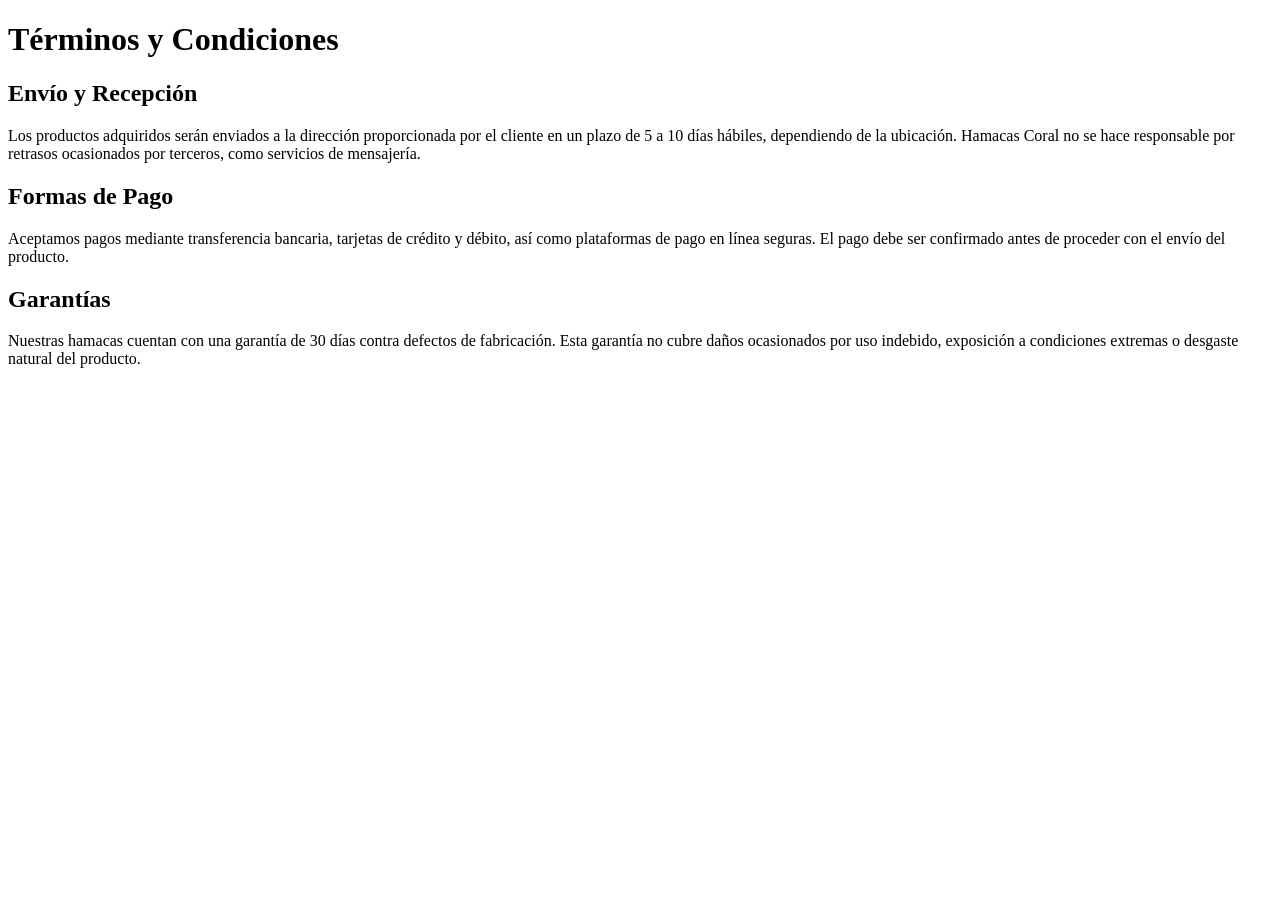
<file: terminos-y-condiciones.html>
<!DOCTYPE html>
<html lang="es-mx">
<head>
    <meta charset="UTF-8">
    <meta name="viewport" content="width=device-width, initial-scale=1.0">
    <title>Términos y Condiciones</title>
</head>
<body>
    <div id="menu"></div>
    <header>
        <h1>Términos y Condiciones</h1>
    </header>
    <main>
        <section>
            <h2>Envío y Recepción</h2>
            <p>Los productos adquiridos serán enviados a la dirección proporcionada por el cliente en un plazo de 5 a 10 días hábiles, dependiendo de la ubicación. Hamacas Coral no se hace responsable por retrasos ocasionados por terceros, como servicios de mensajería.</p>
        </section>
        <section>
            <h2>Formas de Pago</h2>
            <p>Aceptamos pagos mediante transferencia bancaria, tarjetas de crédito y débito, así como plataformas de pago en línea seguras. El pago debe ser confirmado antes de proceder con el envío del producto.</p>
        </section>
        <section>
            <h2>Garantías</h2>
            <p>Nuestras hamacas cuentan con una garantía de 30 días contra defectos de fabricación. Esta garantía no cubre daños ocasionados por uso indebido, exposición a condiciones extremas o desgaste natural del producto.</p>
        </section>
    </main>
</body>
</html>
</file>
<file: assets/css/Adamina.css>
@font-face {
	font-family: 'Adamina';
	src: url(../../assets/fonts/Adamina-b573f02f4a19e2ba85b699f01e81e2f9.woff2?h=c224f10fa7d1a1e7b667c84ec0189732) format('woff2');
	font-weight: 400;
	font-style: normal;
	font-display: swap;
	unicode-range: U+0000-00FF, U+0131, U+0152-0153, U+02BB-02BC, U+02C6, U+02DA, U+02DC, U+0304, U+0308, U+0329, U+2000-206F, U+20AC, U+2122, U+2191, U+2193, U+2212, U+2215, U+FEFF, U+FFFD;
}
</file>
<file: assets/css/Lora.css>
@font-face {
	font-family: 'Lora';
	src: url(../../assets/fonts/Lora-5819bfc4b4c5b1d4834577d8e6a1f21a.woff2?h=374b03b9f9259f28f3c0008f0d46f973) format('woff2');
	font-weight: 400;
	font-style: italic;
	font-display: swap;
	unicode-range: U+0460-052F, U+1C80-1C8A, U+20B4, U+2DE0-2DFF, U+A640-A69F, U+FE2E-FE2F;
}

@font-face {
	font-family: 'Lora';
	src: url(../../assets/fonts/Lora-d67fb992ac2d7678e5277177a65821d2.woff2?h=374b03b9f9259f28f3c0008f0d46f973) format('woff2');
	font-weight: 400;
	font-style: italic;
	font-display: swap;
	unicode-range: U+0301, U+0400-045F, U+0490-0491, U+04B0-04B1, U+2116;
}

@font-face {
	font-family: 'Lora';
	src: url(../../assets/fonts/Lora-15cf7bc1c02a4bc29fa915ea0be13641.woff2?h=374b03b9f9259f28f3c0008f0d46f973) format('woff2');
	font-weight: 400;
	font-style: italic;
	font-display: swap;
	unicode-range: U+0302-0303, U+0305, U+0307-0308, U+0310, U+0312, U+0315, U+031A, U+0326-0327, U+032C, U+032F-0330, U+0332-0333, U+0338, U+033A, U+0346, U+034D, U+0391-03A1, U+03A3-03A9, U+03B1-03C9, U+03D1, U+03D5-03D6, U+03F0-03F1, U+03F4-03F5, U+2016-2017, U+2034-2038, U+203C, U+2040, U+2043, U+2047, U+2050, U+2057, U+205F, U+2070-2071, U+2074-208E, U+2090-209C, U+20D0-20DC, U+20E1, U+20E5-20EF, U+2100-2112, U+2114-2115, U+2117-2121, U+2123-214F, U+2190, U+2192, U+2194-21AE, U+21B0-21E5, U+21F1-21F2, U+21F4-2211, U+2213-2214, U+2216-22FF, U+2308-230B, U+2310, U+2319, U+231C-2321, U+2336-237A, U+237C, U+2395, U+239B-23B7, U+23D0, U+23DC-23E1, U+2474-2475, U+25AF, U+25B3, U+25B7, U+25BD, U+25C1, U+25CA, U+25CC, U+25FB, U+266D-266F, U+27C0-27FF, U+2900-2AFF, U+2B0E-2B11, U+2B30-2B4C, U+2BFE, U+3030, U+FF5B, U+FF5D, U+1D400-1D7FF, U+1EE00-1EEFF;
}

@font-face {
	font-family: 'Lora';
	src: url(../../assets/fonts/Lora-e9649407873556cd3af29f331db10d25.woff2?h=374b03b9f9259f28f3c0008f0d46f973) format('woff2');
	font-weight: 400;
	font-style: italic;
	font-display: swap;
	unicode-range: U+0001-000C, U+000E-001F, U+007F-009F, U+20DD-20E0, U+20E2-20E4, U+2150-218F, U+2190, U+2192, U+2194-2199, U+21AF, U+21E6-21F0, U+21F3, U+2218-2219, U+2299, U+22C4-22C6, U+2300-243F, U+2440-244A, U+2460-24FF, U+25A0-27BF, U+2800-28FF, U+2921-2922, U+2981, U+29BF, U+29EB, U+2B00-2BFF, U+4DC0-4DFF, U+FFF9-FFFB, U+10140-1018E, U+10190-1019C, U+101A0, U+101D0-101FD, U+102E0-102FB, U+10E60-10E7E, U+1D2C0-1D2D3, U+1D2E0-1D37F, U+1F000-1F0FF, U+1F100-1F1AD, U+1F1E6-1F1FF, U+1F30D-1F30F, U+1F315, U+1F31C, U+1F31E, U+1F320-1F32C, U+1F336, U+1F378, U+1F37D, U+1F382, U+1F393-1F39F, U+1F3A7-1F3A8, U+1F3AC-1F3AF, U+1F3C2, U+1F3C4-1F3C6, U+1F3CA-1F3CE, U+1F3D4-1F3E0, U+1F3ED, U+1F3F1-1F3F3, U+1F3F5-1F3F7, U+1F408, U+1F415, U+1F41F, U+1F426, U+1F43F, U+1F441-1F442, U+1F444, U+1F446-1F449, U+1F44C-1F44E, U+1F453, U+1F46A, U+1F47D, U+1F4A3, U+1F4B0, U+1F4B3, U+1F4B9, U+1F4BB, U+1F4BF, U+1F4C8-1F4CB, U+1F4D6, U+1F4DA, U+1F4DF, U+1F4E3-1F4E6, U+1F4EA-1F4ED, U+1F4F7, U+1F4F9-1F4FB, U+1F4FD-1F4FE, U+1F503, U+1F507-1F50B, U+1F50D, U+1F512-1F513, U+1F53E-1F54A, U+1F54F-1F5FA, U+1F610, U+1F650-1F67F, U+1F687, U+1F68D, U+1F691, U+1F694, U+1F698, U+1F6AD, U+1F6B2, U+1F6B9-1F6BA, U+1F6BC, U+1F6C6-1F6CF, U+1F6D3-1F6D7, U+1F6E0-1F6EA, U+1F6F0-1F6F3, U+1F6F7-1F6FC, U+1F700-1F7FF, U+1F800-1F80B, U+1F810-1F847, U+1F850-1F859, U+1F860-1F887, U+1F890-1F8AD, U+1F8B0-1F8BB, U+1F8C0-1F8C1, U+1F900-1F90B, U+1F93B, U+1F946, U+1F984, U+1F996, U+1F9E9, U+1FA00-1FA6F, U+1FA70-1FA7C, U+1FA80-1FA89, U+1FA8F-1FAC6, U+1FACE-1FADC, U+1FADF-1FAE9, U+1FAF0-1FAF8, U+1FB00-1FBFF;
}

@font-face {
	font-family: 'Lora';
	src: url(../../assets/fonts/Lora-97124b05e3ade7084e0796326466e0a5.woff2?h=374b03b9f9259f28f3c0008f0d46f973) format('woff2');
	font-weight: 400;
	font-style: italic;
	font-display: swap;
	unicode-range: U+0102-0103, U+0110-0111, U+0128-0129, U+0168-0169, U+01A0-01A1, U+01AF-01B0, U+0300-0301, U+0303-0304, U+0308-0309, U+0323, U+0329, U+1EA0-1EF9, U+20AB;
}

@font-face {
	font-family: 'Lora';
	src: url(../../assets/fonts/Lora-4f9301f0ec70965dc439c9084eb0ae7a.woff2?h=374b03b9f9259f28f3c0008f0d46f973) format('woff2');
	font-weight: 400;
	font-style: italic;
	font-display: swap;
	unicode-range: U+0100-02BA, U+02BD-02C5, U+02C7-02CC, U+02CE-02D7, U+02DD-02FF, U+0304, U+0308, U+0329, U+1D00-1DBF, U+1E00-1E9F, U+1EF2-1EFF, U+2020, U+20A0-20AB, U+20AD-20C0, U+2113, U+2C60-2C7F, U+A720-A7FF;
}

@font-face {
	font-family: 'Lora';
	src: url(../../assets/fonts/Lora-42e47e5d739579bea17e2bb9a96e8fb4.woff2?h=374b03b9f9259f28f3c0008f0d46f973) format('woff2');
	font-weight: 400;
	font-style: italic;
	font-display: swap;
	unicode-range: U+0000-00FF, U+0131, U+0152-0153, U+02BB-02BC, U+02C6, U+02DA, U+02DC, U+0304, U+0308, U+0329, U+2000-206F, U+20AC, U+2122, U+2191, U+2193, U+2212, U+2215, U+FEFF, U+FFFD;
}

@font-face {
	font-family: 'Lora';
	src: url(../../assets/fonts/Lora-5819bfc4b4c5b1d4834577d8e6a1f21a.woff2?h=374b03b9f9259f28f3c0008f0d46f973) format('woff2');
	font-weight: 700;
	font-style: italic;
	font-display: swap;
	unicode-range: U+0460-052F, U+1C80-1C8A, U+20B4, U+2DE0-2DFF, U+A640-A69F, U+FE2E-FE2F;
}

@font-face {
	font-family: 'Lora';
	src: url(../../assets/fonts/Lora-d67fb992ac2d7678e5277177a65821d2.woff2?h=374b03b9f9259f28f3c0008f0d46f973) format('woff2');
	font-weight: 700;
	font-style: italic;
	font-display: swap;
	unicode-range: U+0301, U+0400-045F, U+0490-0491, U+04B0-04B1, U+2116;
}

@font-face {
	font-family: 'Lora';
	src: url(../../assets/fonts/Lora-15cf7bc1c02a4bc29fa915ea0be13641.woff2?h=374b03b9f9259f28f3c0008f0d46f973) format('woff2');
	font-weight: 700;
	font-style: italic;
	font-display: swap;
	unicode-range: U+0302-0303, U+0305, U+0307-0308, U+0310, U+0312, U+0315, U+031A, U+0326-0327, U+032C, U+032F-0330, U+0332-0333, U+0338, U+033A, U+0346, U+034D, U+0391-03A1, U+03A3-03A9, U+03B1-03C9, U+03D1, U+03D5-03D6, U+03F0-03F1, U+03F4-03F5, U+2016-2017, U+2034-2038, U+203C, U+2040, U+2043, U+2047, U+2050, U+2057, U+205F, U+2070-2071, U+2074-208E, U+2090-209C, U+20D0-20DC, U+20E1, U+20E5-20EF, U+2100-2112, U+2114-2115, U+2117-2121, U+2123-214F, U+2190, U+2192, U+2194-21AE, U+21B0-21E5, U+21F1-21F2, U+21F4-2211, U+2213-2214, U+2216-22FF, U+2308-230B, U+2310, U+2319, U+231C-2321, U+2336-237A, U+237C, U+2395, U+239B-23B7, U+23D0, U+23DC-23E1, U+2474-2475, U+25AF, U+25B3, U+25B7, U+25BD, U+25C1, U+25CA, U+25CC, U+25FB, U+266D-266F, U+27C0-27FF, U+2900-2AFF, U+2B0E-2B11, U+2B30-2B4C, U+2BFE, U+3030, U+FF5B, U+FF5D, U+1D400-1D7FF, U+1EE00-1EEFF;
}

@font-face {
	font-family: 'Lora';
	src: url(../../assets/fonts/Lora-e9649407873556cd3af29f331db10d25.woff2?h=374b03b9f9259f28f3c0008f0d46f973) format('woff2');
	font-weight: 700;
	font-style: italic;
	font-display: swap;
	unicode-range: U+0001-000C, U+000E-001F, U+007F-009F, U+20DD-20E0, U+20E2-20E4, U+2150-218F, U+2190, U+2192, U+2194-2199, U+21AF, U+21E6-21F0, U+21F3, U+2218-2219, U+2299, U+22C4-22C6, U+2300-243F, U+2440-244A, U+2460-24FF, U+25A0-27BF, U+2800-28FF, U+2921-2922, U+2981, U+29BF, U+29EB, U+2B00-2BFF, U+4DC0-4DFF, U+FFF9-FFFB, U+10140-1018E, U+10190-1019C, U+101A0, U+101D0-101FD, U+102E0-102FB, U+10E60-10E7E, U+1D2C0-1D2D3, U+1D2E0-1D37F, U+1F000-1F0FF, U+1F100-1F1AD, U+1F1E6-1F1FF, U+1F30D-1F30F, U+1F315, U+1F31C, U+1F31E, U+1F320-1F32C, U+1F336, U+1F378, U+1F37D, U+1F382, U+1F393-1F39F, U+1F3A7-1F3A8, U+1F3AC-1F3AF, U+1F3C2, U+1F3C4-1F3C6, U+1F3CA-1F3CE, U+1F3D4-1F3E0, U+1F3ED, U+1F3F1-1F3F3, U+1F3F5-1F3F7, U+1F408, U+1F415, U+1F41F, U+1F426, U+1F43F, U+1F441-1F442, U+1F444, U+1F446-1F449, U+1F44C-1F44E, U+1F453, U+1F46A, U+1F47D, U+1F4A3, U+1F4B0, U+1F4B3, U+1F4B9, U+1F4BB, U+1F4BF, U+1F4C8-1F4CB, U+1F4D6, U+1F4DA, U+1F4DF, U+1F4E3-1F4E6, U+1F4EA-1F4ED, U+1F4F7, U+1F4F9-1F4FB, U+1F4FD-1F4FE, U+1F503, U+1F507-1F50B, U+1F50D, U+1F512-1F513, U+1F53E-1F54A, U+1F54F-1F5FA, U+1F610, U+1F650-1F67F, U+1F687, U+1F68D, U+1F691, U+1F694, U+1F698, U+1F6AD, U+1F6B2, U+1F6B9-1F6BA, U+1F6BC, U+1F6C6-1F6CF, U+1F6D3-1F6D7, U+1F6E0-1F6EA, U+1F6F0-1F6F3, U+1F6F7-1F6FC, U+1F700-1F7FF, U+1F800-1F80B, U+1F810-1F847, U+1F850-1F859, U+1F860-1F887, U+1F890-1F8AD, U+1F8B0-1F8BB, U+1F8C0-1F8C1, U+1F900-1F90B, U+1F93B, U+1F946, U+1F984, U+1F996, U+1F9E9, U+1FA00-1FA6F, U+1FA70-1FA7C, U+1FA80-1FA89, U+1FA8F-1FAC6, U+1FACE-1FADC, U+1FADF-1FAE9, U+1FAF0-1FAF8, U+1FB00-1FBFF;
}

@font-face {
	font-family: 'Lora';
	src: url(../../assets/fonts/Lora-97124b05e3ade7084e0796326466e0a5.woff2?h=374b03b9f9259f28f3c0008f0d46f973) format('woff2');
	font-weight: 700;
	font-style: italic;
	font-display: swap;
	unicode-range: U+0102-0103, U+0110-0111, U+0128-0129, U+0168-0169, U+01A0-01A1, U+01AF-01B0, U+0300-0301, U+0303-0304, U+0308-0309, U+0323, U+0329, U+1EA0-1EF9, U+20AB;
}

@font-face {
	font-family: 'Lora';
	src: url(../../assets/fonts/Lora-4f9301f0ec70965dc439c9084eb0ae7a.woff2?h=374b03b9f9259f28f3c0008f0d46f973) format('woff2');
	font-weight: 700;
	font-style: italic;
	font-display: swap;
	unicode-range: U+0100-02BA, U+02BD-02C5, U+02C7-02CC, U+02CE-02D7, U+02DD-02FF, U+0304, U+0308, U+0329, U+1D00-1DBF, U+1E00-1E9F, U+1EF2-1EFF, U+2020, U+20A0-20AB, U+20AD-20C0, U+2113, U+2C60-2C7F, U+A720-A7FF;
}

@font-face {
	font-family: 'Lora';
	src: url(../../assets/fonts/Lora-42e47e5d739579bea17e2bb9a96e8fb4.woff2?h=374b03b9f9259f28f3c0008f0d46f973) format('woff2');
	font-weight: 700;
	font-style: italic;
	font-display: swap;
	unicode-range: U+0000-00FF, U+0131, U+0152-0153, U+02BB-02BC, U+02C6, U+02DA, U+02DC, U+0304, U+0308, U+0329, U+2000-206F, U+20AC, U+2122, U+2191, U+2193, U+2212, U+2215, U+FEFF, U+FFFD;
}

@font-face {
	font-family: 'Lora';
	src: url(../../assets/fonts/Lora-fde05ddcdd50c44c8f28ba6c397e0b7c.woff2?h=374b03b9f9259f28f3c0008f0d46f973) format('woff2');
	font-weight: 400;
	font-style: normal;
	font-display: swap;
	unicode-range: U+0460-052F, U+1C80-1C8A, U+20B4, U+2DE0-2DFF, U+A640-A69F, U+FE2E-FE2F;
}

@font-face {
	font-family: 'Lora';
	src: url(../../assets/fonts/Lora-2e5bbb09fb1b981d63fdd9f02b9a20de.woff2?h=374b03b9f9259f28f3c0008f0d46f973) format('woff2');
	font-weight: 400;
	font-style: normal;
	font-display: swap;
	unicode-range: U+0301, U+0400-045F, U+0490-0491, U+04B0-04B1, U+2116;
}

@font-face {
	font-family: 'Lora';
	src: url(../../assets/fonts/Lora-2ef6cea8e256c01c423020b388f61b9b.woff2?h=374b03b9f9259f28f3c0008f0d46f973) format('woff2');
	font-weight: 400;
	font-style: normal;
	font-display: swap;
	unicode-range: U+0302-0303, U+0305, U+0307-0308, U+0310, U+0312, U+0315, U+031A, U+0326-0327, U+032C, U+032F-0330, U+0332-0333, U+0338, U+033A, U+0346, U+034D, U+0391-03A1, U+03A3-03A9, U+03B1-03C9, U+03D1, U+03D5-03D6, U+03F0-03F1, U+03F4-03F5, U+2016-2017, U+2034-2038, U+203C, U+2040, U+2043, U+2047, U+2050, U+2057, U+205F, U+2070-2071, U+2074-208E, U+2090-209C, U+20D0-20DC, U+20E1, U+20E5-20EF, U+2100-2112, U+2114-2115, U+2117-2121, U+2123-214F, U+2190, U+2192, U+2194-21AE, U+21B0-21E5, U+21F1-21F2, U+21F4-2211, U+2213-2214, U+2216-22FF, U+2308-230B, U+2310, U+2319, U+231C-2321, U+2336-237A, U+237C, U+2395, U+239B-23B7, U+23D0, U+23DC-23E1, U+2474-2475, U+25AF, U+25B3, U+25B7, U+25BD, U+25C1, U+25CA, U+25CC, U+25FB, U+266D-266F, U+27C0-27FF, U+2900-2AFF, U+2B0E-2B11, U+2B30-2B4C, U+2BFE, U+3030, U+FF5B, U+FF5D, U+1D400-1D7FF, U+1EE00-1EEFF;
}

@font-face {
	font-family: 'Lora';
	src: url(../../assets/fonts/Lora-0d1b095c27e07c6d272204958c8e289a.woff2?h=374b03b9f9259f28f3c0008f0d46f973) format('woff2');
	font-weight: 400;
	font-style: normal;
	font-display: swap;
	unicode-range: U+0001-000C, U+000E-001F, U+007F-009F, U+20DD-20E0, U+20E2-20E4, U+2150-218F, U+2190, U+2192, U+2194-2199, U+21AF, U+21E6-21F0, U+21F3, U+2218-2219, U+2299, U+22C4-22C6, U+2300-243F, U+2440-244A, U+2460-24FF, U+25A0-27BF, U+2800-28FF, U+2921-2922, U+2981, U+29BF, U+29EB, U+2B00-2BFF, U+4DC0-4DFF, U+FFF9-FFFB, U+10140-1018E, U+10190-1019C, U+101A0, U+101D0-101FD, U+102E0-102FB, U+10E60-10E7E, U+1D2C0-1D2D3, U+1D2E0-1D37F, U+1F000-1F0FF, U+1F100-1F1AD, U+1F1E6-1F1FF, U+1F30D-1F30F, U+1F315, U+1F31C, U+1F31E, U+1F320-1F32C, U+1F336, U+1F378, U+1F37D, U+1F382, U+1F393-1F39F, U+1F3A7-1F3A8, U+1F3AC-1F3AF, U+1F3C2, U+1F3C4-1F3C6, U+1F3CA-1F3CE, U+1F3D4-1F3E0, U+1F3ED, U+1F3F1-1F3F3, U+1F3F5-1F3F7, U+1F408, U+1F415, U+1F41F, U+1F426, U+1F43F, U+1F441-1F442, U+1F444, U+1F446-1F449, U+1F44C-1F44E, U+1F453, U+1F46A, U+1F47D, U+1F4A3, U+1F4B0, U+1F4B3, U+1F4B9, U+1F4BB, U+1F4BF, U+1F4C8-1F4CB, U+1F4D6, U+1F4DA, U+1F4DF, U+1F4E3-1F4E6, U+1F4EA-1F4ED, U+1F4F7, U+1F4F9-1F4FB, U+1F4FD-1F4FE, U+1F503, U+1F507-1F50B, U+1F50D, U+1F512-1F513, U+1F53E-1F54A, U+1F54F-1F5FA, U+1F610, U+1F650-1F67F, U+1F687, U+1F68D, U+1F691, U+1F694, U+1F698, U+1F6AD, U+1F6B2, U+1F6B9-1F6BA, U+1F6BC, U+1F6C6-1F6CF, U+1F6D3-1F6D7, U+1F6E0-1F6EA, U+1F6F0-1F6F3, U+1F6F7-1F6FC, U+1F700-1F7FF, U+1F800-1F80B, U+1F810-1F847, U+1F850-1F859, U+1F860-1F887, U+1F890-1F8AD, U+1F8B0-1F8BB, U+1F8C0-1F8C1, U+1F900-1F90B, U+1F93B, U+1F946, U+1F984, U+1F996, U+1F9E9, U+1FA00-1FA6F, U+1FA70-1FA7C, U+1FA80-1FA89, U+1FA8F-1FAC6, U+1FACE-1FADC, U+1FADF-1FAE9, U+1FAF0-1FAF8, U+1FB00-1FBFF;
}

@font-face {
	font-family: 'Lora';
	src: url(../../assets/fonts/Lora-b01a07340aeddf26d3d292e8211b90bd.woff2?h=374b03b9f9259f28f3c0008f0d46f973) format('woff2');
	font-weight: 400;
	font-style: normal;
	font-display: swap;
	unicode-range: U+0102-0103, U+0110-0111, U+0128-0129, U+0168-0169, U+01A0-01A1, U+01AF-01B0, U+0300-0301, U+0303-0304, U+0308-0309, U+0323, U+0329, U+1EA0-1EF9, U+20AB;
}

@font-face {
	font-family: 'Lora';
	src: url(../../assets/fonts/Lora-37301699c71ea2cdb419d6df04945f88.woff2?h=374b03b9f9259f28f3c0008f0d46f973) format('woff2');
	font-weight: 400;
	font-style: normal;
	font-display: swap;
	unicode-range: U+0100-02BA, U+02BD-02C5, U+02C7-02CC, U+02CE-02D7, U+02DD-02FF, U+0304, U+0308, U+0329, U+1D00-1DBF, U+1E00-1E9F, U+1EF2-1EFF, U+2020, U+20A0-20AB, U+20AD-20C0, U+2113, U+2C60-2C7F, U+A720-A7FF;
}

@font-face {
	font-family: 'Lora';
	src: url(../../assets/fonts/Lora-d3a84f1953668b5e4a1234081cd1265a.woff2?h=374b03b9f9259f28f3c0008f0d46f973) format('woff2');
	font-weight: 400;
	font-style: normal;
	font-display: swap;
	unicode-range: U+0000-00FF, U+0131, U+0152-0153, U+02BB-02BC, U+02C6, U+02DA, U+02DC, U+0304, U+0308, U+0329, U+2000-206F, U+20AC, U+2122, U+2191, U+2193, U+2212, U+2215, U+FEFF, U+FFFD;
}

@font-face {
	font-family: 'Lora';
	src: url(../../assets/fonts/Lora-fde05ddcdd50c44c8f28ba6c397e0b7c.woff2?h=374b03b9f9259f28f3c0008f0d46f973) format('woff2');
	font-weight: 700;
	font-style: normal;
	font-display: swap;
	unicode-range: U+0460-052F, U+1C80-1C8A, U+20B4, U+2DE0-2DFF, U+A640-A69F, U+FE2E-FE2F;
}

@font-face {
	font-family: 'Lora';
	src: url(../../assets/fonts/Lora-2e5bbb09fb1b981d63fdd9f02b9a20de.woff2?h=374b03b9f9259f28f3c0008f0d46f973) format('woff2');
	font-weight: 700;
	font-style: normal;
	font-display: swap;
	unicode-range: U+0301, U+0400-045F, U+0490-0491, U+04B0-04B1, U+2116;
}

@font-face {
	font-family: 'Lora';
	src: url(../../assets/fonts/Lora-2ef6cea8e256c01c423020b388f61b9b.woff2?h=374b03b9f9259f28f3c0008f0d46f973) format('woff2');
	font-weight: 700;
	font-style: normal;
	font-display: swap;
	unicode-range: U+0302-0303, U+0305, U+0307-0308, U+0310, U+0312, U+0315, U+031A, U+0326-0327, U+032C, U+032F-0330, U+0332-0333, U+0338, U+033A, U+0346, U+034D, U+0391-03A1, U+03A3-03A9, U+03B1-03C9, U+03D1, U+03D5-03D6, U+03F0-03F1, U+03F4-03F5, U+2016-2017, U+2034-2038, U+203C, U+2040, U+2043, U+2047, U+2050, U+2057, U+205F, U+2070-2071, U+2074-208E, U+2090-209C, U+20D0-20DC, U+20E1, U+20E5-20EF, U+2100-2112, U+2114-2115, U+2117-2121, U+2123-214F, U+2190, U+2192, U+2194-21AE, U+21B0-21E5, U+21F1-21F2, U+21F4-2211, U+2213-2214, U+2216-22FF, U+2308-230B, U+2310, U+2319, U+231C-2321, U+2336-237A, U+237C, U+2395, U+239B-23B7, U+23D0, U+23DC-23E1, U+2474-2475, U+25AF, U+25B3, U+25B7, U+25BD, U+25C1, U+25CA, U+25CC, U+25FB, U+266D-266F, U+27C0-27FF, U+2900-2AFF, U+2B0E-2B11, U+2B30-2B4C, U+2BFE, U+3030, U+FF5B, U+FF5D, U+1D400-1D7FF, U+1EE00-1EEFF;
}

@font-face {
	font-family: 'Lora';
	src: url(../../assets/fonts/Lora-0d1b095c27e07c6d272204958c8e289a.woff2?h=374b03b9f9259f28f3c0008f0d46f973) format('woff2');
	font-weight: 700;
	font-style: normal;
	font-display: swap;
	unicode-range: U+0001-000C, U+000E-001F, U+007F-009F, U+20DD-20E0, U+20E2-20E4, U+2150-218F, U+2190, U+2192, U+2194-2199, U+21AF, U+21E6-21F0, U+21F3, U+2218-2219, U+2299, U+22C4-22C6, U+2300-243F, U+2440-244A, U+2460-24FF, U+25A0-27BF, U+2800-28FF, U+2921-2922, U+2981, U+29BF, U+29EB, U+2B00-2BFF, U+4DC0-4DFF, U+FFF9-FFFB, U+10140-1018E, U+10190-1019C, U+101A0, U+101D0-101FD, U+102E0-102FB, U+10E60-10E7E, U+1D2C0-1D2D3, U+1D2E0-1D37F, U+1F000-1F0FF, U+1F100-1F1AD, U+1F1E6-1F1FF, U+1F30D-1F30F, U+1F315, U+1F31C, U+1F31E, U+1F320-1F32C, U+1F336, U+1F378, U+1F37D, U+1F382, U+1F393-1F39F, U+1F3A7-1F3A8, U+1F3AC-1F3AF, U+1F3C2, U+1F3C4-1F3C6, U+1F3CA-1F3CE, U+1F3D4-1F3E0, U+1F3ED, U+1F3F1-1F3F3, U+1F3F5-1F3F7, U+1F408, U+1F415, U+1F41F, U+1F426, U+1F43F, U+1F441-1F442, U+1F444, U+1F446-1F449, U+1F44C-1F44E, U+1F453, U+1F46A, U+1F47D, U+1F4A3, U+1F4B0, U+1F4B3, U+1F4B9, U+1F4BB, U+1F4BF, U+1F4C8-1F4CB, U+1F4D6, U+1F4DA, U+1F4DF, U+1F4E3-1F4E6, U+1F4EA-1F4ED, U+1F4F7, U+1F4F9-1F4FB, U+1F4FD-1F4FE, U+1F503, U+1F507-1F50B, U+1F50D, U+1F512-1F513, U+1F53E-1F54A, U+1F54F-1F5FA, U+1F610, U+1F650-1F67F, U+1F687, U+1F68D, U+1F691, U+1F694, U+1F698, U+1F6AD, U+1F6B2, U+1F6B9-1F6BA, U+1F6BC, U+1F6C6-1F6CF, U+1F6D3-1F6D7, U+1F6E0-1F6EA, U+1F6F0-1F6F3, U+1F6F7-1F6FC, U+1F700-1F7FF, U+1F800-1F80B, U+1F810-1F847, U+1F850-1F859, U+1F860-1F887, U+1F890-1F8AD, U+1F8B0-1F8BB, U+1F8C0-1F8C1, U+1F900-1F90B, U+1F93B, U+1F946, U+1F984, U+1F996, U+1F9E9, U+1FA00-1FA6F, U+1FA70-1FA7C, U+1FA80-1FA89, U+1FA8F-1FAC6, U+1FACE-1FADC, U+1FADF-1FAE9, U+1FAF0-1FAF8, U+1FB00-1FBFF;
}

@font-face {
	font-family: 'Lora';
	src: url(../../assets/fonts/Lora-b01a07340aeddf26d3d292e8211b90bd.woff2?h=374b03b9f9259f28f3c0008f0d46f973) format('woff2');
	font-weight: 700;
	font-style: normal;
	font-display: swap;
	unicode-range: U+0102-0103, U+0110-0111, U+0128-0129, U+0168-0169, U+01A0-01A1, U+01AF-01B0, U+0300-0301, U+0303-0304, U+0308-0309, U+0323, U+0329, U+1EA0-1EF9, U+20AB;
}

@font-face {
	font-family: 'Lora';
	src: url(../../assets/fonts/Lora-37301699c71ea2cdb419d6df04945f88.woff2?h=374b03b9f9259f28f3c0008f0d46f973) format('woff2');
	font-weight: 700;
	font-style: normal;
	font-display: swap;
	unicode-range: U+0100-02BA, U+02BD-02C5, U+02C7-02CC, U+02CE-02D7, U+02DD-02FF, U+0304, U+0308, U+0329, U+1D00-1DBF, U+1E00-1E9F, U+1EF2-1EFF, U+2020, U+20A0-20AB, U+20AD-20C0, U+2113, U+2C60-2C7F, U+A720-A7FF;
}

@font-face {
	font-family: 'Lora';
	src: url(../../assets/fonts/Lora-d3a84f1953668b5e4a1234081cd1265a.woff2?h=374b03b9f9259f28f3c0008f0d46f973) format('woff2');
	font-weight: 700;
	font-style: normal;
	font-display: swap;
	unicode-range: U+0000-00FF, U+0131, U+0152-0153, U+02BB-02BC, U+02C6, U+02DA, U+02DC, U+0304, U+0308, U+0329, U+2000-206F, U+20AC, U+2122, U+2191, U+2193, U+2212, U+2215, U+FEFF, U+FFFD;
}
</file>
<file: assets/css/Newsreader.css>
@font-face {
	font-family: 'Newsreader';
	src: url(../../assets/fonts/Newsreader-30f36e6e156e264263f4b7fe99725e97.woff2?h=92e06211ff6f28100059182442d0c9a8) format('woff2');
	font-weight: 400;
	font-style: normal;
	font-display: swap;
	unicode-range: U+0102-0103, U+0110-0111, U+0128-0129, U+0168-0169, U+01A0-01A1, U+01AF-01B0, U+0300-0301, U+0303-0304, U+0308-0309, U+0323, U+0329, U+1EA0-1EF9, U+20AB;
}

@font-face {
	font-family: 'Newsreader';
	src: url(../../assets/fonts/Newsreader-1646fecc10480ed5af7264cfe02736b1.woff2?h=92e06211ff6f28100059182442d0c9a8) format('woff2');
	font-weight: 400;
	font-style: normal;
	font-display: swap;
	unicode-range: U+0100-02BA, U+02BD-02C5, U+02C7-02CC, U+02CE-02D7, U+02DD-02FF, U+0304, U+0308, U+0329, U+1D00-1DBF, U+1E00-1E9F, U+1EF2-1EFF, U+2020, U+20A0-20AB, U+20AD-20C0, U+2113, U+2C60-2C7F, U+A720-A7FF;
}

@font-face {
	font-family: 'Newsreader';
	src: url(../../assets/fonts/Newsreader-b5d0b861cdb9f8b4908771c1502daa32.woff2?h=92e06211ff6f28100059182442d0c9a8) format('woff2');
	font-weight: 400;
	font-style: normal;
	font-display: swap;
	unicode-range: U+0000-00FF, U+0131, U+0152-0153, U+02BB-02BC, U+02C6, U+02DA, U+02DC, U+0304, U+0308, U+0329, U+2000-206F, U+20AC, U+2122, U+2191, U+2193, U+2212, U+2215, U+FEFF, U+FFFD;
}
</file>
<file: assets/css/Raleway.css>
@font-face {
	font-family: 'Raleway';
	src: url(../../assets/fonts/Raleway-e2c1e6096673fd9e05d0e19415e10b0e.woff2?h=1cd24b3511ba7b8fae8e50ec27f78c76) format('woff2');
	font-weight: 100;
	font-style: italic;
	font-display: swap;
	unicode-range: U+0460-052F, U+1C80-1C8A, U+20B4, U+2DE0-2DFF, U+A640-A69F, U+FE2E-FE2F;
}

@font-face {
	font-family: 'Raleway';
	src: url(../../assets/fonts/Raleway-edece0f97a2b82a48ee371e0026520e1.woff2?h=1cd24b3511ba7b8fae8e50ec27f78c76) format('woff2');
	font-weight: 100;
	font-style: italic;
	font-display: swap;
	unicode-range: U+0301, U+0400-045F, U+0490-0491, U+04B0-04B1, U+2116;
}

@font-face {
	font-family: 'Raleway';
	src: url(../../assets/fonts/Raleway-bd8fdf16595de6e1af72b0ec3a6c5bd1.woff2?h=1cd24b3511ba7b8fae8e50ec27f78c76) format('woff2');
	font-weight: 100;
	font-style: italic;
	font-display: swap;
	unicode-range: U+0102-0103, U+0110-0111, U+0128-0129, U+0168-0169, U+01A0-01A1, U+01AF-01B0, U+0300-0301, U+0303-0304, U+0308-0309, U+0323, U+0329, U+1EA0-1EF9, U+20AB;
}

@font-face {
	font-family: 'Raleway';
	src: url(../../assets/fonts/Raleway-e13e84b84a67b4ab45af763297007f05.woff2?h=1cd24b3511ba7b8fae8e50ec27f78c76) format('woff2');
	font-weight: 100;
	font-style: italic;
	font-display: swap;
	unicode-range: U+0100-02BA, U+02BD-02C5, U+02C7-02CC, U+02CE-02D7, U+02DD-02FF, U+0304, U+0308, U+0329, U+1D00-1DBF, U+1E00-1E9F, U+1EF2-1EFF, U+2020, U+20A0-20AB, U+20AD-20C0, U+2113, U+2C60-2C7F, U+A720-A7FF;
}

@font-face {
	font-family: 'Raleway';
	src: url(../../assets/fonts/Raleway-927c70905ff58b935e8c83df306fe59b.woff2?h=1cd24b3511ba7b8fae8e50ec27f78c76) format('woff2');
	font-weight: 100;
	font-style: italic;
	font-display: swap;
	unicode-range: U+0000-00FF, U+0131, U+0152-0153, U+02BB-02BC, U+02C6, U+02DA, U+02DC, U+0304, U+0308, U+0329, U+2000-206F, U+20AC, U+2122, U+2191, U+2193, U+2212, U+2215, U+FEFF, U+FFFD;
}

@font-face {
	font-family: 'Raleway';
	src: url(../../assets/fonts/Raleway-e2c1e6096673fd9e05d0e19415e10b0e.woff2?h=1cd24b3511ba7b8fae8e50ec27f78c76) format('woff2');
	font-weight: 200;
	font-style: italic;
	font-display: swap;
	unicode-range: U+0460-052F, U+1C80-1C8A, U+20B4, U+2DE0-2DFF, U+A640-A69F, U+FE2E-FE2F;
}

@font-face {
	font-family: 'Raleway';
	src: url(../../assets/fonts/Raleway-edece0f97a2b82a48ee371e0026520e1.woff2?h=1cd24b3511ba7b8fae8e50ec27f78c76) format('woff2');
	font-weight: 200;
	font-style: italic;
	font-display: swap;
	unicode-range: U+0301, U+0400-045F, U+0490-0491, U+04B0-04B1, U+2116;
}

@font-face {
	font-family: 'Raleway';
	src: url(../../assets/fonts/Raleway-bd8fdf16595de6e1af72b0ec3a6c5bd1.woff2?h=1cd24b3511ba7b8fae8e50ec27f78c76) format('woff2');
	font-weight: 200;
	font-style: italic;
	font-display: swap;
	unicode-range: U+0102-0103, U+0110-0111, U+0128-0129, U+0168-0169, U+01A0-01A1, U+01AF-01B0, U+0300-0301, U+0303-0304, U+0308-0309, U+0323, U+0329, U+1EA0-1EF9, U+20AB;
}

@font-face {
	font-family: 'Raleway';
	src: url(../../assets/fonts/Raleway-e13e84b84a67b4ab45af763297007f05.woff2?h=1cd24b3511ba7b8fae8e50ec27f78c76) format('woff2');
	font-weight: 200;
	font-style: italic;
	font-display: swap;
	unicode-range: U+0100-02BA, U+02BD-02C5, U+02C7-02CC, U+02CE-02D7, U+02DD-02FF, U+0304, U+0308, U+0329, U+1D00-1DBF, U+1E00-1E9F, U+1EF2-1EFF, U+2020, U+20A0-20AB, U+20AD-20C0, U+2113, U+2C60-2C7F, U+A720-A7FF;
}

@font-face {
	font-family: 'Raleway';
	src: url(../../assets/fonts/Raleway-927c70905ff58b935e8c83df306fe59b.woff2?h=1cd24b3511ba7b8fae8e50ec27f78c76) format('woff2');
	font-weight: 200;
	font-style: italic;
	font-display: swap;
	unicode-range: U+0000-00FF, U+0131, U+0152-0153, U+02BB-02BC, U+02C6, U+02DA, U+02DC, U+0304, U+0308, U+0329, U+2000-206F, U+20AC, U+2122, U+2191, U+2193, U+2212, U+2215, U+FEFF, U+FFFD;
}

@font-face {
	font-family: 'Raleway';
	src: url(../../assets/fonts/Raleway-e2c1e6096673fd9e05d0e19415e10b0e.woff2?h=1cd24b3511ba7b8fae8e50ec27f78c76) format('woff2');
	font-weight: 300;
	font-style: italic;
	font-display: swap;
	unicode-range: U+0460-052F, U+1C80-1C8A, U+20B4, U+2DE0-2DFF, U+A640-A69F, U+FE2E-FE2F;
}

@font-face {
	font-family: 'Raleway';
	src: url(../../assets/fonts/Raleway-edece0f97a2b82a48ee371e0026520e1.woff2?h=1cd24b3511ba7b8fae8e50ec27f78c76) format('woff2');
	font-weight: 300;
	font-style: italic;
	font-display: swap;
	unicode-range: U+0301, U+0400-045F, U+0490-0491, U+04B0-04B1, U+2116;
}

@font-face {
	font-family: 'Raleway';
	src: url(../../assets/fonts/Raleway-bd8fdf16595de6e1af72b0ec3a6c5bd1.woff2?h=1cd24b3511ba7b8fae8e50ec27f78c76) format('woff2');
	font-weight: 300;
	font-style: italic;
	font-display: swap;
	unicode-range: U+0102-0103, U+0110-0111, U+0128-0129, U+0168-0169, U+01A0-01A1, U+01AF-01B0, U+0300-0301, U+0303-0304, U+0308-0309, U+0323, U+0329, U+1EA0-1EF9, U+20AB;
}

@font-face {
	font-family: 'Raleway';
	src: url(../../assets/fonts/Raleway-e13e84b84a67b4ab45af763297007f05.woff2?h=1cd24b3511ba7b8fae8e50ec27f78c76) format('woff2');
	font-weight: 300;
	font-style: italic;
	font-display: swap;
	unicode-range: U+0100-02BA, U+02BD-02C5, U+02C7-02CC, U+02CE-02D7, U+02DD-02FF, U+0304, U+0308, U+0329, U+1D00-1DBF, U+1E00-1E9F, U+1EF2-1EFF, U+2020, U+20A0-20AB, U+20AD-20C0, U+2113, U+2C60-2C7F, U+A720-A7FF;
}

@font-face {
	font-family: 'Raleway';
	src: url(../../assets/fonts/Raleway-927c70905ff58b935e8c83df306fe59b.woff2?h=1cd24b3511ba7b8fae8e50ec27f78c76) format('woff2');
	font-weight: 300;
	font-style: italic;
	font-display: swap;
	unicode-range: U+0000-00FF, U+0131, U+0152-0153, U+02BB-02BC, U+02C6, U+02DA, U+02DC, U+0304, U+0308, U+0329, U+2000-206F, U+20AC, U+2122, U+2191, U+2193, U+2212, U+2215, U+FEFF, U+FFFD;
}

@font-face {
	font-family: 'Raleway';
	src: url(../../assets/fonts/Raleway-e2c1e6096673fd9e05d0e19415e10b0e.woff2?h=1cd24b3511ba7b8fae8e50ec27f78c76) format('woff2');
	font-weight: 400;
	font-style: italic;
	font-display: swap;
	unicode-range: U+0460-052F, U+1C80-1C8A, U+20B4, U+2DE0-2DFF, U+A640-A69F, U+FE2E-FE2F;
}

@font-face {
	font-family: 'Raleway';
	src: url(../../assets/fonts/Raleway-edece0f97a2b82a48ee371e0026520e1.woff2?h=1cd24b3511ba7b8fae8e50ec27f78c76) format('woff2');
	font-weight: 400;
	font-style: italic;
	font-display: swap;
	unicode-range: U+0301, U+0400-045F, U+0490-0491, U+04B0-04B1, U+2116;
}

@font-face {
	font-family: 'Raleway';
	src: url(../../assets/fonts/Raleway-bd8fdf16595de6e1af72b0ec3a6c5bd1.woff2?h=1cd24b3511ba7b8fae8e50ec27f78c76) format('woff2');
	font-weight: 400;
	font-style: italic;
	font-display: swap;
	unicode-range: U+0102-0103, U+0110-0111, U+0128-0129, U+0168-0169, U+01A0-01A1, U+01AF-01B0, U+0300-0301, U+0303-0304, U+0308-0309, U+0323, U+0329, U+1EA0-1EF9, U+20AB;
}

@font-face {
	font-family: 'Raleway';
	src: url(../../assets/fonts/Raleway-e13e84b84a67b4ab45af763297007f05.woff2?h=1cd24b3511ba7b8fae8e50ec27f78c76) format('woff2');
	font-weight: 400;
	font-style: italic;
	font-display: swap;
	unicode-range: U+0100-02BA, U+02BD-02C5, U+02C7-02CC, U+02CE-02D7, U+02DD-02FF, U+0304, U+0308, U+0329, U+1D00-1DBF, U+1E00-1E9F, U+1EF2-1EFF, U+2020, U+20A0-20AB, U+20AD-20C0, U+2113, U+2C60-2C7F, U+A720-A7FF;
}

@font-face {
	font-family: 'Raleway';
	src: url(../../assets/fonts/Raleway-927c70905ff58b935e8c83df306fe59b.woff2?h=1cd24b3511ba7b8fae8e50ec27f78c76) format('woff2');
	font-weight: 400;
	font-style: italic;
	font-display: swap;
	unicode-range: U+0000-00FF, U+0131, U+0152-0153, U+02BB-02BC, U+02C6, U+02DA, U+02DC, U+0304, U+0308, U+0329, U+2000-206F, U+20AC, U+2122, U+2191, U+2193, U+2212, U+2215, U+FEFF, U+FFFD;
}

@font-face {
	font-family: 'Raleway';
	src: url(../../assets/fonts/Raleway-e2c1e6096673fd9e05d0e19415e10b0e.woff2?h=1cd24b3511ba7b8fae8e50ec27f78c76) format('woff2');
	font-weight: 500;
	font-style: italic;
	font-display: swap;
	unicode-range: U+0460-052F, U+1C80-1C8A, U+20B4, U+2DE0-2DFF, U+A640-A69F, U+FE2E-FE2F;
}

@font-face {
	font-family: 'Raleway';
	src: url(../../assets/fonts/Raleway-edece0f97a2b82a48ee371e0026520e1.woff2?h=1cd24b3511ba7b8fae8e50ec27f78c76) format('woff2');
	font-weight: 500;
	font-style: italic;
	font-display: swap;
	unicode-range: U+0301, U+0400-045F, U+0490-0491, U+04B0-04B1, U+2116;
}

@font-face {
	font-family: 'Raleway';
	src: url(../../assets/fonts/Raleway-bd8fdf16595de6e1af72b0ec3a6c5bd1.woff2?h=1cd24b3511ba7b8fae8e50ec27f78c76) format('woff2');
	font-weight: 500;
	font-style: italic;
	font-display: swap;
	unicode-range: U+0102-0103, U+0110-0111, U+0128-0129, U+0168-0169, U+01A0-01A1, U+01AF-01B0, U+0300-0301, U+0303-0304, U+0308-0309, U+0323, U+0329, U+1EA0-1EF9, U+20AB;
}

@font-face {
	font-family: 'Raleway';
	src: url(../../assets/fonts/Raleway-e13e84b84a67b4ab45af763297007f05.woff2?h=1cd24b3511ba7b8fae8e50ec27f78c76) format('woff2');
	font-weight: 500;
	font-style: italic;
	font-display: swap;
	unicode-range: U+0100-02BA, U+02BD-02C5, U+02C7-02CC, U+02CE-02D7, U+02DD-02FF, U+0304, U+0308, U+0329, U+1D00-1DBF, U+1E00-1E9F, U+1EF2-1EFF, U+2020, U+20A0-20AB, U+20AD-20C0, U+2113, U+2C60-2C7F, U+A720-A7FF;
}

@font-face {
	font-family: 'Raleway';
	src: url(../../assets/fonts/Raleway-927c70905ff58b935e8c83df306fe59b.woff2?h=1cd24b3511ba7b8fae8e50ec27f78c76) format('woff2');
	font-weight: 500;
	font-style: italic;
	font-display: swap;
	unicode-range: U+0000-00FF, U+0131, U+0152-0153, U+02BB-02BC, U+02C6, U+02DA, U+02DC, U+0304, U+0308, U+0329, U+2000-206F, U+20AC, U+2122, U+2191, U+2193, U+2212, U+2215, U+FEFF, U+FFFD;
}

@font-face {
	font-family: 'Raleway';
	src: url(../../assets/fonts/Raleway-e2c1e6096673fd9e05d0e19415e10b0e.woff2?h=1cd24b3511ba7b8fae8e50ec27f78c76) format('woff2');
	font-weight: 600;
	font-style: italic;
	font-display: swap;
	unicode-range: U+0460-052F, U+1C80-1C8A, U+20B4, U+2DE0-2DFF, U+A640-A69F, U+FE2E-FE2F;
}

@font-face {
	font-family: 'Raleway';
	src: url(../../assets/fonts/Raleway-edece0f97a2b82a48ee371e0026520e1.woff2?h=1cd24b3511ba7b8fae8e50ec27f78c76) format('woff2');
	font-weight: 600;
	font-style: italic;
	font-display: swap;
	unicode-range: U+0301, U+0400-045F, U+0490-0491, U+04B0-04B1, U+2116;
}

@font-face {
	font-family: 'Raleway';
	src: url(../../assets/fonts/Raleway-bd8fdf16595de6e1af72b0ec3a6c5bd1.woff2?h=1cd24b3511ba7b8fae8e50ec27f78c76) format('woff2');
	font-weight: 600;
	font-style: italic;
	font-display: swap;
	unicode-range: U+0102-0103, U+0110-0111, U+0128-0129, U+0168-0169, U+01A0-01A1, U+01AF-01B0, U+0300-0301, U+0303-0304, U+0308-0309, U+0323, U+0329, U+1EA0-1EF9, U+20AB;
}

@font-face {
	font-family: 'Raleway';
	src: url(../../assets/fonts/Raleway-e13e84b84a67b4ab45af763297007f05.woff2?h=1cd24b3511ba7b8fae8e50ec27f78c76) format('woff2');
	font-weight: 600;
	font-style: italic;
	font-display: swap;
	unicode-range: U+0100-02BA, U+02BD-02C5, U+02C7-02CC, U+02CE-02D7, U+02DD-02FF, U+0304, U+0308, U+0329, U+1D00-1DBF, U+1E00-1E9F, U+1EF2-1EFF, U+2020, U+20A0-20AB, U+20AD-20C0, U+2113, U+2C60-2C7F, U+A720-A7FF;
}

@font-face {
	font-family: 'Raleway';
	src: url(../../assets/fonts/Raleway-927c70905ff58b935e8c83df306fe59b.woff2?h=1cd24b3511ba7b8fae8e50ec27f78c76) format('woff2');
	font-weight: 600;
	font-style: italic;
	font-display: swap;
	unicode-range: U+0000-00FF, U+0131, U+0152-0153, U+02BB-02BC, U+02C6, U+02DA, U+02DC, U+0304, U+0308, U+0329, U+2000-206F, U+20AC, U+2122, U+2191, U+2193, U+2212, U+2215, U+FEFF, U+FFFD;
}

@font-face {
	font-family: 'Raleway';
	src: url(../../assets/fonts/Raleway-e2c1e6096673fd9e05d0e19415e10b0e.woff2?h=1cd24b3511ba7b8fae8e50ec27f78c76) format('woff2');
	font-weight: 700;
	font-style: italic;
	font-display: swap;
	unicode-range: U+0460-052F, U+1C80-1C8A, U+20B4, U+2DE0-2DFF, U+A640-A69F, U+FE2E-FE2F;
}

@font-face {
	font-family: 'Raleway';
	src: url(../../assets/fonts/Raleway-edece0f97a2b82a48ee371e0026520e1.woff2?h=1cd24b3511ba7b8fae8e50ec27f78c76) format('woff2');
	font-weight: 700;
	font-style: italic;
	font-display: swap;
	unicode-range: U+0301, U+0400-045F, U+0490-0491, U+04B0-04B1, U+2116;
}

@font-face {
	font-family: 'Raleway';
	src: url(../../assets/fonts/Raleway-bd8fdf16595de6e1af72b0ec3a6c5bd1.woff2?h=1cd24b3511ba7b8fae8e50ec27f78c76) format('woff2');
	font-weight: 700;
	font-style: italic;
	font-display: swap;
	unicode-range: U+0102-0103, U+0110-0111, U+0128-0129, U+0168-0169, U+01A0-01A1, U+01AF-01B0, U+0300-0301, U+0303-0304, U+0308-0309, U+0323, U+0329, U+1EA0-1EF9, U+20AB;
}

@font-face {
	font-family: 'Raleway';
	src: url(../../assets/fonts/Raleway-e13e84b84a67b4ab45af763297007f05.woff2?h=1cd24b3511ba7b8fae8e50ec27f78c76) format('woff2');
	font-weight: 700;
	font-style: italic;
	font-display: swap;
	unicode-range: U+0100-02BA, U+02BD-02C5, U+02C7-02CC, U+02CE-02D7, U+02DD-02FF, U+0304, U+0308, U+0329, U+1D00-1DBF, U+1E00-1E9F, U+1EF2-1EFF, U+2020, U+20A0-20AB, U+20AD-20C0, U+2113, U+2C60-2C7F, U+A720-A7FF;
}

@font-face {
	font-family: 'Raleway';
	src: url(../../assets/fonts/Raleway-927c70905ff58b935e8c83df306fe59b.woff2?h=1cd24b3511ba7b8fae8e50ec27f78c76) format('woff2');
	font-weight: 700;
	font-style: italic;
	font-display: swap;
	unicode-range: U+0000-00FF, U+0131, U+0152-0153, U+02BB-02BC, U+02C6, U+02DA, U+02DC, U+0304, U+0308, U+0329, U+2000-206F, U+20AC, U+2122, U+2191, U+2193, U+2212, U+2215, U+FEFF, U+FFFD;
}

@font-face {
	font-family: 'Raleway';
	src: url(../../assets/fonts/Raleway-e2c1e6096673fd9e05d0e19415e10b0e.woff2?h=1cd24b3511ba7b8fae8e50ec27f78c76) format('woff2');
	font-weight: 800;
	font-style: italic;
	font-display: swap;
	unicode-range: U+0460-052F, U+1C80-1C8A, U+20B4, U+2DE0-2DFF, U+A640-A69F, U+FE2E-FE2F;
}

@font-face {
	font-family: 'Raleway';
	src: url(../../assets/fonts/Raleway-edece0f97a2b82a48ee371e0026520e1.woff2?h=1cd24b3511ba7b8fae8e50ec27f78c76) format('woff2');
	font-weight: 800;
	font-style: italic;
	font-display: swap;
	unicode-range: U+0301, U+0400-045F, U+0490-0491, U+04B0-04B1, U+2116;
}

@font-face {
	font-family: 'Raleway';
	src: url(../../assets/fonts/Raleway-bd8fdf16595de6e1af72b0ec3a6c5bd1.woff2?h=1cd24b3511ba7b8fae8e50ec27f78c76) format('woff2');
	font-weight: 800;
	font-style: italic;
	font-display: swap;
	unicode-range: U+0102-0103, U+0110-0111, U+0128-0129, U+0168-0169, U+01A0-01A1, U+01AF-01B0, U+0300-0301, U+0303-0304, U+0308-0309, U+0323, U+0329, U+1EA0-1EF9, U+20AB;
}

@font-face {
	font-family: 'Raleway';
	src: url(../../assets/fonts/Raleway-e13e84b84a67b4ab45af763297007f05.woff2?h=1cd24b3511ba7b8fae8e50ec27f78c76) format('woff2');
	font-weight: 800;
	font-style: italic;
	font-display: swap;
	unicode-range: U+0100-02BA, U+02BD-02C5, U+02C7-02CC, U+02CE-02D7, U+02DD-02FF, U+0304, U+0308, U+0329, U+1D00-1DBF, U+1E00-1E9F, U+1EF2-1EFF, U+2020, U+20A0-20AB, U+20AD-20C0, U+2113, U+2C60-2C7F, U+A720-A7FF;
}

@font-face {
	font-family: 'Raleway';
	src: url(../../assets/fonts/Raleway-927c70905ff58b935e8c83df306fe59b.woff2?h=1cd24b3511ba7b8fae8e50ec27f78c76) format('woff2');
	font-weight: 800;
	font-style: italic;
	font-display: swap;
	unicode-range: U+0000-00FF, U+0131, U+0152-0153, U+02BB-02BC, U+02C6, U+02DA, U+02DC, U+0304, U+0308, U+0329, U+2000-206F, U+20AC, U+2122, U+2191, U+2193, U+2212, U+2215, U+FEFF, U+FFFD;
}

@font-face {
	font-family: 'Raleway';
	src: url(../../assets/fonts/Raleway-e2c1e6096673fd9e05d0e19415e10b0e.woff2?h=1cd24b3511ba7b8fae8e50ec27f78c76) format('woff2');
	font-weight: 900;
	font-style: italic;
	font-display: swap;
	unicode-range: U+0460-052F, U+1C80-1C8A, U+20B4, U+2DE0-2DFF, U+A640-A69F, U+FE2E-FE2F;
}

@font-face {
	font-family: 'Raleway';
	src: url(../../assets/fonts/Raleway-edece0f97a2b82a48ee371e0026520e1.woff2?h=1cd24b3511ba7b8fae8e50ec27f78c76) format('woff2');
	font-weight: 900;
	font-style: italic;
	font-display: swap;
	unicode-range: U+0301, U+0400-045F, U+0490-0491, U+04B0-04B1, U+2116;
}

@font-face {
	font-family: 'Raleway';
	src: url(../../assets/fonts/Raleway-bd8fdf16595de6e1af72b0ec3a6c5bd1.woff2?h=1cd24b3511ba7b8fae8e50ec27f78c76) format('woff2');
	font-weight: 900;
	font-style: italic;
	font-display: swap;
	unicode-range: U+0102-0103, U+0110-0111, U+0128-0129, U+0168-0169, U+01A0-01A1, U+01AF-01B0, U+0300-0301, U+0303-0304, U+0308-0309, U+0323, U+0329, U+1EA0-1EF9, U+20AB;
}

@font-face {
	font-family: 'Raleway';
	src: url(../../assets/fonts/Raleway-e13e84b84a67b4ab45af763297007f05.woff2?h=1cd24b3511ba7b8fae8e50ec27f78c76) format('woff2');
	font-weight: 900;
	font-style: italic;
	font-display: swap;
	unicode-range: U+0100-02BA, U+02BD-02C5, U+02C7-02CC, U+02CE-02D7, U+02DD-02FF, U+0304, U+0308, U+0329, U+1D00-1DBF, U+1E00-1E9F, U+1EF2-1EFF, U+2020, U+20A0-20AB, U+20AD-20C0, U+2113, U+2C60-2C7F, U+A720-A7FF;
}

@font-face {
	font-family: 'Raleway';
	src: url(../../assets/fonts/Raleway-927c70905ff58b935e8c83df306fe59b.woff2?h=1cd24b3511ba7b8fae8e50ec27f78c76) format('woff2');
	font-weight: 900;
	font-style: italic;
	font-display: swap;
	unicode-range: U+0000-00FF, U+0131, U+0152-0153, U+02BB-02BC, U+02C6, U+02DA, U+02DC, U+0304, U+0308, U+0329, U+2000-206F, U+20AC, U+2122, U+2191, U+2193, U+2212, U+2215, U+FEFF, U+FFFD;
}

@font-face {
	font-family: 'Raleway';
	src: url(../../assets/fonts/Raleway-33b7c790ef3c544c5908277242dcb32f.woff2?h=1cd24b3511ba7b8fae8e50ec27f78c76) format('woff2');
	font-weight: 100;
	font-style: normal;
	font-display: swap;
	unicode-range: U+0460-052F, U+1C80-1C8A, U+20B4, U+2DE0-2DFF, U+A640-A69F, U+FE2E-FE2F;
}

@font-face {
	font-family: 'Raleway';
	src: url(../../assets/fonts/Raleway-4e84c9a3299aae6f7e85fb4204aef5c3.woff2?h=1cd24b3511ba7b8fae8e50ec27f78c76) format('woff2');
	font-weight: 100;
	font-style: normal;
	font-display: swap;
	unicode-range: U+0301, U+0400-045F, U+0490-0491, U+04B0-04B1, U+2116;
}

@font-face {
	font-family: 'Raleway';
	src: url(../../assets/fonts/Raleway-97359879f1586118bfe5e2452c81c7ec.woff2?h=1cd24b3511ba7b8fae8e50ec27f78c76) format('woff2');
	font-weight: 100;
	font-style: normal;
	font-display: swap;
	unicode-range: U+0102-0103, U+0110-0111, U+0128-0129, U+0168-0169, U+01A0-01A1, U+01AF-01B0, U+0300-0301, U+0303-0304, U+0308-0309, U+0323, U+0329, U+1EA0-1EF9, U+20AB;
}

@font-face {
	font-family: 'Raleway';
	src: url(../../assets/fonts/Raleway-3ea80bb2266e211183dde77c7495d464.woff2?h=1cd24b3511ba7b8fae8e50ec27f78c76) format('woff2');
	font-weight: 100;
	font-style: normal;
	font-display: swap;
	unicode-range: U+0100-02BA, U+02BD-02C5, U+02C7-02CC, U+02CE-02D7, U+02DD-02FF, U+0304, U+0308, U+0329, U+1D00-1DBF, U+1E00-1E9F, U+1EF2-1EFF, U+2020, U+20A0-20AB, U+20AD-20C0, U+2113, U+2C60-2C7F, U+A720-A7FF;
}

@font-face {
	font-family: 'Raleway';
	src: url(../../assets/fonts/Raleway-87d311c5b4703c90fe973b395c7a6d25.woff2?h=1cd24b3511ba7b8fae8e50ec27f78c76) format('woff2');
	font-weight: 100;
	font-style: normal;
	font-display: swap;
	unicode-range: U+0000-00FF, U+0131, U+0152-0153, U+02BB-02BC, U+02C6, U+02DA, U+02DC, U+0304, U+0308, U+0329, U+2000-206F, U+20AC, U+2122, U+2191, U+2193, U+2212, U+2215, U+FEFF, U+FFFD;
}

@font-face {
	font-family: 'Raleway';
	src: url(../../assets/fonts/Raleway-33b7c790ef3c544c5908277242dcb32f.woff2?h=1cd24b3511ba7b8fae8e50ec27f78c76) format('woff2');
	font-weight: 200;
	font-style: normal;
	font-display: swap;
	unicode-range: U+0460-052F, U+1C80-1C8A, U+20B4, U+2DE0-2DFF, U+A640-A69F, U+FE2E-FE2F;
}

@font-face {
	font-family: 'Raleway';
	src: url(../../assets/fonts/Raleway-4e84c9a3299aae6f7e85fb4204aef5c3.woff2?h=1cd24b3511ba7b8fae8e50ec27f78c76) format('woff2');
	font-weight: 200;
	font-style: normal;
	font-display: swap;
	unicode-range: U+0301, U+0400-045F, U+0490-0491, U+04B0-04B1, U+2116;
}

@font-face {
	font-family: 'Raleway';
	src: url(../../assets/fonts/Raleway-97359879f1586118bfe5e2452c81c7ec.woff2?h=1cd24b3511ba7b8fae8e50ec27f78c76) format('woff2');
	font-weight: 200;
	font-style: normal;
	font-display: swap;
	unicode-range: U+0102-0103, U+0110-0111, U+0128-0129, U+0168-0169, U+01A0-01A1, U+01AF-01B0, U+0300-0301, U+0303-0304, U+0308-0309, U+0323, U+0329, U+1EA0-1EF9, U+20AB;
}

@font-face {
	font-family: 'Raleway';
	src: url(../../assets/fonts/Raleway-3ea80bb2266e211183dde77c7495d464.woff2?h=1cd24b3511ba7b8fae8e50ec27f78c76) format('woff2');
	font-weight: 200;
	font-style: normal;
	font-display: swap;
	unicode-range: U+0100-02BA, U+02BD-02C5, U+02C7-02CC, U+02CE-02D7, U+02DD-02FF, U+0304, U+0308, U+0329, U+1D00-1DBF, U+1E00-1E9F, U+1EF2-1EFF, U+2020, U+20A0-20AB, U+20AD-20C0, U+2113, U+2C60-2C7F, U+A720-A7FF;
}

@font-face {
	font-family: 'Raleway';
	src: url(../../assets/fonts/Raleway-87d311c5b4703c90fe973b395c7a6d25.woff2?h=1cd24b3511ba7b8fae8e50ec27f78c76) format('woff2');
	font-weight: 200;
	font-style: normal;
	font-display: swap;
	unicode-range: U+0000-00FF, U+0131, U+0152-0153, U+02BB-02BC, U+02C6, U+02DA, U+02DC, U+0304, U+0308, U+0329, U+2000-206F, U+20AC, U+2122, U+2191, U+2193, U+2212, U+2215, U+FEFF, U+FFFD;
}

@font-face {
	font-family: 'Raleway';
	src: url(../../assets/fonts/Raleway-33b7c790ef3c544c5908277242dcb32f.woff2?h=1cd24b3511ba7b8fae8e50ec27f78c76) format('woff2');
	font-weight: 300;
	font-style: normal;
	font-display: swap;
	unicode-range: U+0460-052F, U+1C80-1C8A, U+20B4, U+2DE0-2DFF, U+A640-A69F, U+FE2E-FE2F;
}

@font-face {
	font-family: 'Raleway';
	src: url(../../assets/fonts/Raleway-4e84c9a3299aae6f7e85fb4204aef5c3.woff2?h=1cd24b3511ba7b8fae8e50ec27f78c76) format('woff2');
	font-weight: 300;
	font-style: normal;
	font-display: swap;
	unicode-range: U+0301, U+0400-045F, U+0490-0491, U+04B0-04B1, U+2116;
}

@font-face {
	font-family: 'Raleway';
	src: url(../../assets/fonts/Raleway-97359879f1586118bfe5e2452c81c7ec.woff2?h=1cd24b3511ba7b8fae8e50ec27f78c76) format('woff2');
	font-weight: 300;
	font-style: normal;
	font-display: swap;
	unicode-range: U+0102-0103, U+0110-0111, U+0128-0129, U+0168-0169, U+01A0-01A1, U+01AF-01B0, U+0300-0301, U+0303-0304, U+0308-0309, U+0323, U+0329, U+1EA0-1EF9, U+20AB;
}

@font-face {
	font-family: 'Raleway';
	src: url(../../assets/fonts/Raleway-3ea80bb2266e211183dde77c7495d464.woff2?h=1cd24b3511ba7b8fae8e50ec27f78c76) format('woff2');
	font-weight: 300;
	font-style: normal;
	font-display: swap;
	unicode-range: U+0100-02BA, U+02BD-02C5, U+02C7-02CC, U+02CE-02D7, U+02DD-02FF, U+0304, U+0308, U+0329, U+1D00-1DBF, U+1E00-1E9F, U+1EF2-1EFF, U+2020, U+20A0-20AB, U+20AD-20C0, U+2113, U+2C60-2C7F, U+A720-A7FF;
}

@font-face {
	font-family: 'Raleway';
	src: url(../../assets/fonts/Raleway-87d311c5b4703c90fe973b395c7a6d25.woff2?h=1cd24b3511ba7b8fae8e50ec27f78c76) format('woff2');
	font-weight: 300;
	font-style: normal;
	font-display: swap;
	unicode-range: U+0000-00FF, U+0131, U+0152-0153, U+02BB-02BC, U+02C6, U+02DA, U+02DC, U+0304, U+0308, U+0329, U+2000-206F, U+20AC, U+2122, U+2191, U+2193, U+2212, U+2215, U+FEFF, U+FFFD;
}

@font-face {
	font-family: 'Raleway';
	src: url(../../assets/fonts/Raleway-33b7c790ef3c544c5908277242dcb32f.woff2?h=1cd24b3511ba7b8fae8e50ec27f78c76) format('woff2');
	font-weight: 400;
	font-style: normal;
	font-display: swap;
	unicode-range: U+0460-052F, U+1C80-1C8A, U+20B4, U+2DE0-2DFF, U+A640-A69F, U+FE2E-FE2F;
}

@font-face {
	font-family: 'Raleway';
	src: url(../../assets/fonts/Raleway-4e84c9a3299aae6f7e85fb4204aef5c3.woff2?h=1cd24b3511ba7b8fae8e50ec27f78c76) format('woff2');
	font-weight: 400;
	font-style: normal;
	font-display: swap;
	unicode-range: U+0301, U+0400-045F, U+0490-0491, U+04B0-04B1, U+2116;
}

@font-face {
	font-family: 'Raleway';
	src: url(../../assets/fonts/Raleway-97359879f1586118bfe5e2452c81c7ec.woff2?h=1cd24b3511ba7b8fae8e50ec27f78c76) format('woff2');
	font-weight: 400;
	font-style: normal;
	font-display: swap;
	unicode-range: U+0102-0103, U+0110-0111, U+0128-0129, U+0168-0169, U+01A0-01A1, U+01AF-01B0, U+0300-0301, U+0303-0304, U+0308-0309, U+0323, U+0329, U+1EA0-1EF9, U+20AB;
}

@font-face {
	font-family: 'Raleway';
	src: url(../../assets/fonts/Raleway-3ea80bb2266e211183dde77c7495d464.woff2?h=1cd24b3511ba7b8fae8e50ec27f78c76) format('woff2');
	font-weight: 400;
	font-style: normal;
	font-display: swap;
	unicode-range: U+0100-02BA, U+02BD-02C5, U+02C7-02CC, U+02CE-02D7, U+02DD-02FF, U+0304, U+0308, U+0329, U+1D00-1DBF, U+1E00-1E9F, U+1EF2-1EFF, U+2020, U+20A0-20AB, U+20AD-20C0, U+2113, U+2C60-2C7F, U+A720-A7FF;
}

@font-face {
	font-family: 'Raleway';
	src: url(../../assets/fonts/Raleway-87d311c5b4703c90fe973b395c7a6d25.woff2?h=1cd24b3511ba7b8fae8e50ec27f78c76) format('woff2');
	font-weight: 400;
	font-style: normal;
	font-display: swap;
	unicode-range: U+0000-00FF, U+0131, U+0152-0153, U+02BB-02BC, U+02C6, U+02DA, U+02DC, U+0304, U+0308, U+0329, U+2000-206F, U+20AC, U+2122, U+2191, U+2193, U+2212, U+2215, U+FEFF, U+FFFD;
}

@font-face {
	font-family: 'Raleway';
	src: url(../../assets/fonts/Raleway-33b7c790ef3c544c5908277242dcb32f.woff2?h=1cd24b3511ba7b8fae8e50ec27f78c76) format('woff2');
	font-weight: 500;
	font-style: normal;
	font-display: swap;
	unicode-range: U+0460-052F, U+1C80-1C8A, U+20B4, U+2DE0-2DFF, U+A640-A69F, U+FE2E-FE2F;
}

@font-face {
	font-family: 'Raleway';
	src: url(../../assets/fonts/Raleway-4e84c9a3299aae6f7e85fb4204aef5c3.woff2?h=1cd24b3511ba7b8fae8e50ec27f78c76) format('woff2');
	font-weight: 500;
	font-style: normal;
	font-display: swap;
	unicode-range: U+0301, U+0400-045F, U+0490-0491, U+04B0-04B1, U+2116;
}

@font-face {
	font-family: 'Raleway';
	src: url(../../assets/fonts/Raleway-97359879f1586118bfe5e2452c81c7ec.woff2?h=1cd24b3511ba7b8fae8e50ec27f78c76) format('woff2');
	font-weight: 500;
	font-style: normal;
	font-display: swap;
	unicode-range: U+0102-0103, U+0110-0111, U+0128-0129, U+0168-0169, U+01A0-01A1, U+01AF-01B0, U+0300-0301, U+0303-0304, U+0308-0309, U+0323, U+0329, U+1EA0-1EF9, U+20AB;
}

@font-face {
	font-family: 'Raleway';
	src: url(../../assets/fonts/Raleway-3ea80bb2266e211183dde77c7495d464.woff2?h=1cd24b3511ba7b8fae8e50ec27f78c76) format('woff2');
	font-weight: 500;
	font-style: normal;
	font-display: swap;
	unicode-range: U+0100-02BA, U+02BD-02C5, U+02C7-02CC, U+02CE-02D7, U+02DD-02FF, U+0304, U+0308, U+0329, U+1D00-1DBF, U+1E00-1E9F, U+1EF2-1EFF, U+2020, U+20A0-20AB, U+20AD-20C0, U+2113, U+2C60-2C7F, U+A720-A7FF;
}

@font-face {
	font-family: 'Raleway';
	src: url(../../assets/fonts/Raleway-87d311c5b4703c90fe973b395c7a6d25.woff2?h=1cd24b3511ba7b8fae8e50ec27f78c76) format('woff2');
	font-weight: 500;
	font-style: normal;
	font-display: swap;
	unicode-range: U+0000-00FF, U+0131, U+0152-0153, U+02BB-02BC, U+02C6, U+02DA, U+02DC, U+0304, U+0308, U+0329, U+2000-206F, U+20AC, U+2122, U+2191, U+2193, U+2212, U+2215, U+FEFF, U+FFFD;
}

@font-face {
	font-family: 'Raleway';
	src: url(../../assets/fonts/Raleway-33b7c790ef3c544c5908277242dcb32f.woff2?h=1cd24b3511ba7b8fae8e50ec27f78c76) format('woff2');
	font-weight: 600;
	font-style: normal;
	font-display: swap;
	unicode-range: U+0460-052F, U+1C80-1C8A, U+20B4, U+2DE0-2DFF, U+A640-A69F, U+FE2E-FE2F;
}

@font-face {
	font-family: 'Raleway';
	src: url(../../assets/fonts/Raleway-4e84c9a3299aae6f7e85fb4204aef5c3.woff2?h=1cd24b3511ba7b8fae8e50ec27f78c76) format('woff2');
	font-weight: 600;
	font-style: normal;
	font-display: swap;
	unicode-range: U+0301, U+0400-045F, U+0490-0491, U+04B0-04B1, U+2116;
}

@font-face {
	font-family: 'Raleway';
	src: url(../../assets/fonts/Raleway-97359879f1586118bfe5e2452c81c7ec.woff2?h=1cd24b3511ba7b8fae8e50ec27f78c76) format('woff2');
	font-weight: 600;
	font-style: normal;
	font-display: swap;
	unicode-range: U+0102-0103, U+0110-0111, U+0128-0129, U+0168-0169, U+01A0-01A1, U+01AF-01B0, U+0300-0301, U+0303-0304, U+0308-0309, U+0323, U+0329, U+1EA0-1EF9, U+20AB;
}

@font-face {
	font-family: 'Raleway';
	src: url(../../assets/fonts/Raleway-3ea80bb2266e211183dde77c7495d464.woff2?h=1cd24b3511ba7b8fae8e50ec27f78c76) format('woff2');
	font-weight: 600;
	font-style: normal;
	font-display: swap;
	unicode-range: U+0100-02BA, U+02BD-02C5, U+02C7-02CC, U+02CE-02D7, U+02DD-02FF, U+0304, U+0308, U+0329, U+1D00-1DBF, U+1E00-1E9F, U+1EF2-1EFF, U+2020, U+20A0-20AB, U+20AD-20C0, U+2113, U+2C60-2C7F, U+A720-A7FF;
}

@font-face {
	font-family: 'Raleway';
	src: url(../../assets/fonts/Raleway-87d311c5b4703c90fe973b395c7a6d25.woff2?h=1cd24b3511ba7b8fae8e50ec27f78c76) format('woff2');
	font-weight: 600;
	font-style: normal;
	font-display: swap;
	unicode-range: U+0000-00FF, U+0131, U+0152-0153, U+02BB-02BC, U+02C6, U+02DA, U+02DC, U+0304, U+0308, U+0329, U+2000-206F, U+20AC, U+2122, U+2191, U+2193, U+2212, U+2215, U+FEFF, U+FFFD;
}

@font-face {
	font-family: 'Raleway';
	src: url(../../assets/fonts/Raleway-33b7c790ef3c544c5908277242dcb32f.woff2?h=1cd24b3511ba7b8fae8e50ec27f78c76) format('woff2');
	font-weight: 700;
	font-style: normal;
	font-display: swap;
	unicode-range: U+0460-052F, U+1C80-1C8A, U+20B4, U+2DE0-2DFF, U+A640-A69F, U+FE2E-FE2F;
}

@font-face {
	font-family: 'Raleway';
	src: url(../../assets/fonts/Raleway-4e84c9a3299aae6f7e85fb4204aef5c3.woff2?h=1cd24b3511ba7b8fae8e50ec27f78c76) format('woff2');
	font-weight: 700;
	font-style: normal;
	font-display: swap;
	unicode-range: U+0301, U+0400-045F, U+0490-0491, U+04B0-04B1, U+2116;
}

@font-face {
	font-family: 'Raleway';
	src: url(../../assets/fonts/Raleway-97359879f1586118bfe5e2452c81c7ec.woff2?h=1cd24b3511ba7b8fae8e50ec27f78c76) format('woff2');
	font-weight: 700;
	font-style: normal;
	font-display: swap;
	unicode-range: U+0102-0103, U+0110-0111, U+0128-0129, U+0168-0169, U+01A0-01A1, U+01AF-01B0, U+0300-0301, U+0303-0304, U+0308-0309, U+0323, U+0329, U+1EA0-1EF9, U+20AB;
}

@font-face {
	font-family: 'Raleway';
	src: url(../../assets/fonts/Raleway-3ea80bb2266e211183dde77c7495d464.woff2?h=1cd24b3511ba7b8fae8e50ec27f78c76) format('woff2');
	font-weight: 700;
	font-style: normal;
	font-display: swap;
	unicode-range: U+0100-02BA, U+02BD-02C5, U+02C7-02CC, U+02CE-02D7, U+02DD-02FF, U+0304, U+0308, U+0329, U+1D00-1DBF, U+1E00-1E9F, U+1EF2-1EFF, U+2020, U+20A0-20AB, U+20AD-20C0, U+2113, U+2C60-2C7F, U+A720-A7FF;
}

@font-face {
	font-family: 'Raleway';
	src: url(../../assets/fonts/Raleway-87d311c5b4703c90fe973b395c7a6d25.woff2?h=1cd24b3511ba7b8fae8e50ec27f78c76) format('woff2');
	font-weight: 700;
	font-style: normal;
	font-display: swap;
	unicode-range: U+0000-00FF, U+0131, U+0152-0153, U+02BB-02BC, U+02C6, U+02DA, U+02DC, U+0304, U+0308, U+0329, U+2000-206F, U+20AC, U+2122, U+2191, U+2193, U+2212, U+2215, U+FEFF, U+FFFD;
}

@font-face {
	font-family: 'Raleway';
	src: url(../../assets/fonts/Raleway-33b7c790ef3c544c5908277242dcb32f.woff2?h=1cd24b3511ba7b8fae8e50ec27f78c76) format('woff2');
	font-weight: 800;
	font-style: normal;
	font-display: swap;
	unicode-range: U+0460-052F, U+1C80-1C8A, U+20B4, U+2DE0-2DFF, U+A640-A69F, U+FE2E-FE2F;
}

@font-face {
	font-family: 'Raleway';
	src: url(../../assets/fonts/Raleway-4e84c9a3299aae6f7e85fb4204aef5c3.woff2?h=1cd24b3511ba7b8fae8e50ec27f78c76) format('woff2');
	font-weight: 800;
	font-style: normal;
	font-display: swap;
	unicode-range: U+0301, U+0400-045F, U+0490-0491, U+04B0-04B1, U+2116;
}

@font-face {
	font-family: 'Raleway';
	src: url(../../assets/fonts/Raleway-97359879f1586118bfe5e2452c81c7ec.woff2?h=1cd24b3511ba7b8fae8e50ec27f78c76) format('woff2');
	font-weight: 800;
	font-style: normal;
	font-display: swap;
	unicode-range: U+0102-0103, U+0110-0111, U+0128-0129, U+0168-0169, U+01A0-01A1, U+01AF-01B0, U+0300-0301, U+0303-0304, U+0308-0309, U+0323, U+0329, U+1EA0-1EF9, U+20AB;
}

@font-face {
	font-family: 'Raleway';
	src: url(../../assets/fonts/Raleway-3ea80bb2266e211183dde77c7495d464.woff2?h=1cd24b3511ba7b8fae8e50ec27f78c76) format('woff2');
	font-weight: 800;
	font-style: normal;
	font-display: swap;
	unicode-range: U+0100-02BA, U+02BD-02C5, U+02C7-02CC, U+02CE-02D7, U+02DD-02FF, U+0304, U+0308, U+0329, U+1D00-1DBF, U+1E00-1E9F, U+1EF2-1EFF, U+2020, U+20A0-20AB, U+20AD-20C0, U+2113, U+2C60-2C7F, U+A720-A7FF;
}

@font-face {
	font-family: 'Raleway';
	src: url(../../assets/fonts/Raleway-87d311c5b4703c90fe973b395c7a6d25.woff2?h=1cd24b3511ba7b8fae8e50ec27f78c76) format('woff2');
	font-weight: 800;
	font-style: normal;
	font-display: swap;
	unicode-range: U+0000-00FF, U+0131, U+0152-0153, U+02BB-02BC, U+02C6, U+02DA, U+02DC, U+0304, U+0308, U+0329, U+2000-206F, U+20AC, U+2122, U+2191, U+2193, U+2212, U+2215, U+FEFF, U+FFFD;
}

@font-face {
	font-family: 'Raleway';
	src: url(../../assets/fonts/Raleway-33b7c790ef3c544c5908277242dcb32f.woff2?h=1cd24b3511ba7b8fae8e50ec27f78c76) format('woff2');
	font-weight: 900;
	font-style: normal;
	font-display: swap;
	unicode-range: U+0460-052F, U+1C80-1C8A, U+20B4, U+2DE0-2DFF, U+A640-A69F, U+FE2E-FE2F;
}

@font-face {
	font-family: 'Raleway';
	src: url(../../assets/fonts/Raleway-4e84c9a3299aae6f7e85fb4204aef5c3.woff2?h=1cd24b3511ba7b8fae8e50ec27f78c76) format('woff2');
	font-weight: 900;
	font-style: normal;
	font-display: swap;
	unicode-range: U+0301, U+0400-045F, U+0490-0491, U+04B0-04B1, U+2116;
}

@font-face {
	font-family: 'Raleway';
	src: url(../../assets/fonts/Raleway-97359879f1586118bfe5e2452c81c7ec.woff2?h=1cd24b3511ba7b8fae8e50ec27f78c76) format('woff2');
	font-weight: 900;
	font-style: normal;
	font-display: swap;
	unicode-range: U+0102-0103, U+0110-0111, U+0128-0129, U+0168-0169, U+01A0-01A1, U+01AF-01B0, U+0300-0301, U+0303-0304, U+0308-0309, U+0323, U+0329, U+1EA0-1EF9, U+20AB;
}

@font-face {
	font-family: 'Raleway';
	src: url(../../assets/fonts/Raleway-3ea80bb2266e211183dde77c7495d464.woff2?h=1cd24b3511ba7b8fae8e50ec27f78c76) format('woff2');
	font-weight: 900;
	font-style: normal;
	font-display: swap;
	unicode-range: U+0100-02BA, U+02BD-02C5, U+02C7-02CC, U+02CE-02D7, U+02DD-02FF, U+0304, U+0308, U+0329, U+1D00-1DBF, U+1E00-1E9F, U+1EF2-1EFF, U+2020, U+20A0-20AB, U+20AD-20C0, U+2113, U+2C60-2C7F, U+A720-A7FF;
}

@font-face {
	font-family: 'Raleway';
	src: url(../../assets/fonts/Raleway-87d311c5b4703c90fe973b395c7a6d25.woff2?h=1cd24b3511ba7b8fae8e50ec27f78c76) format('woff2');
	font-weight: 900;
	font-style: normal;
	font-display: swap;
	unicode-range: U+0000-00FF, U+0131, U+0152-0153, U+02BB-02BC, U+02C6, U+02DA, U+02DC, U+0304, U+0308, U+0329, U+2000-206F, U+20AC, U+2122, U+2191, U+2193, U+2212, U+2215, U+FEFF, U+FFFD;
}
</file>
<file: assets/css/Articles-Badges-images.css>
.fit-cover {
  object-fit: cover;
}
</file>
<file: assets/css/Footer-Clean-icons.css>
.bs-icon {
  --bs-icon-size: .75rem;
  display: flex;
  flex-shrink: 0;
  justify-content: center;
  align-items: center;
  font-size: var(--bs-icon-size);
  width: calc(var(--bs-icon-size) * 2);
  height: calc(var(--bs-icon-size) * 2);
  color: var(--bs-primary);
}

.bs-icon-xs {
  --bs-icon-size: 1rem;
  width: calc(var(--bs-icon-size) * 1.5);
  height: calc(var(--bs-icon-size) * 1.5);
}

.bs-icon-sm {
  --bs-icon-size: 1rem;
}

.bs-icon-md {
  --bs-icon-size: 1.5rem;
}

.bs-icon-lg {
  --bs-icon-size: 2rem;
}

.bs-icon-xl {
  --bs-icon-size: 2.5rem;
}

.bs-icon.bs-icon-primary {
  color: var(--bs-white);
  background: var(--bs-primary);
}

.bs-icon.bs-icon-primary-light {
  color: var(--bs-primary);
  background: rgba(var(--bs-primary-rgb), .2);
}

.bs-icon.bs-icon-semi-white {
  color: var(--bs-primary);
  background: rgba(255, 255, 255, .5);
}

.bs-icon.bs-icon-rounded {
  border-radius: .5rem;
}

.bs-icon.bs-icon-circle {
  border-radius: 50%;
}
</file>
<file: assets/css/gift-product-long.css>
.gift {
  width: 100%;
  border: 1px solid #e2e2e2;
  margin: 10px 0;
  padding: 10px;
  position: relative;
}

.gift__img {
  text-align: center;
  padding: 10px;
  border: none;
}

.gift__img img {
  margin: 0 auto;
  display: block;
  max-width: 100%;
}

.gift__name {
  font-size: 20px;
  display: block;
  font-weight: 700;
  font-style: normal;
  margin: 2px 0 10px 0;
  color: #4c4c4c;
  text-align: left;
}

.gift__details {
  font-size: 14px;
  font-weight: 400;
  color: #808080;
  line-height: 18px;
  font-style: italic;
}

.gift__details p {
  padding: 0;
  margin-bottom: 3px;
}

.gift__bottom {
  padding: 10px 0;
}

.gift__price-wrap {
  color: #444444;
  line-height: 18px;
  font-size: 15px;
}

.gift__normal-price {
  font-size: 15px;
}

.gift__normal-price .gift__data {
  text-decoration: line-through;
}

.gift__today-price {
  font-weight: bold;
  margin-top: 5px;
}

.gift__today-price .gift__data {
  color: green;
  font-size: 20px;
}

.gift__quantity-left {
  margin-top: 5px;
}

.gift__cta-wrap {
  text-align: center;
  margin-top: 10px;
}

.gift__cta {
  max-width: 265px;
  background-color: #01a8ff;
  border-radius: 5px;
  display: inline-block;
  margin: 0 auto;
  font-size: 15px;
  color: #fff;
  font-weight: 700;
  padding: 17px 15px 17px;
  outline: none;
  line-height: 18px;
  transition: all 0.3s;
}

.gift__cta:hover {
  background: #3e5062;
  text-decoration: none;
  color: #fff;
}

.gift__cta-note {
  font-size: 13px;
  color: #336f25;
  padding-top: 5px;
  display: block;
}

.gift__rating {
  margin: 10px 0 0;
  text-align: center;
}

.gift__rating i {
  color: #FFD700;
  font-size: 20px;
  line-height: 20px;
  cursor: pointer;
}

.gift__rating-number {
  font-size: 13px;
  margin-left: 4px;
  line-height: 15px;
  vertical-align: text-top;
  margin-bottom: 3px;
}

@media (min-width: 768px) {
  .gift__img {
    border: 1px solid #e2e2e2;
  }
}

@media (min-width: 768px) {
  .gift__cta {
    font-size: 18px;
  }
}
</file>
<file: assets/css/Parallax-Scroll-Effect.css>
#box-1 {
  height: 100vh;
  width: 100%;
  background-image: url(../../assets/img/i1.jpg?h=54775521565a67769efab3d25378057a);
  background-size: cover;
  display: table;
  background-attachment: fixed;
}

#box-2 {
  height: 100vh;
  width: 100%;
  background-image: url(../../assets/img/i2.jpg?h=50a0e66cb746e0d71ce72e7a44f25e69);
  background-size: cover;
  display: table;
  background-attachment: fixed;
}

#box-3 {
  height: 100vh;
  width: 100%;
  background-image: url(../../assets/img/i3.jpg?h=b4266328d9daf9b7f699b22f1c436e86);
  background-size: cover;
  display: table;
  background-attachment: fixed;
}

h1 {
  font-family: arial black;
  font-size: 50px;
  color: white;
  margin: 0px;
  text-align: center;
  display: table-cell;
  vertical-align: middle;
}
</file>
<file: assets/css/Responsive-Image-Grid.css>
* {
  box-sizing: border-box;
}

.rig-row {
  display: flex;
  -ms-flex-wrap: wrap;
  flex-wrap: wrap;
  padding: 0 4px;
}

.rig-column {
  -ms-flex: 25%;
  flex: 25%;
  max-width: 25%;
  padding: 0 4px;
}

.rig-column img {
  margin-top: 8px;
  vertical-align: middle;
  width: 100%;
}

@media (max-width: 768px) {
  .rig-column {
    -ms-flex: 50%;
    flex: 50%;
    max-width: 50%;
  }
}

@media (max-width: 576px) {
  .rig-column {
    -ms-flex: 100%;
    flex: 100%;
    max-width: 100%;
  }
}

@media (min-width: 768px) {
  .rig-h2 {
    font-size: 60px;
  }
}

@media (max-width: 767px) {
  .rig-h2 {
    font-size: 35px;
  }
}

@media (min-width: 768px) {
  .rig-p {
    font-size: 22px;
  }
}

@media (max-width: 767px) {
  .rig-p {
    font-size: 16px;
  }
}
</file>
<file: assets/fonts/fontawesome5-overrides.min.css>
.fab.fa-bitcoin:before{content:"\f379"}.far.fa-calendar:before,.fas.fa-calendar:before{content:"\f133"}.far.fa-clipboard:before,.fas.fa-clipboard:before{content:"\f328"}.fab.fa-facebook-f:before{content:"\f39e"}.fab.fa-google-plus:before{content:"\f2b3"}.fas.fa-hotel:before{content:"\f594"}.fab.fa-linkedin:before{content:"\f08c"}.fas.fa-reply:before{content:"\f3e5"}.fas.fa-thermometer:before{content:"\f491"}.fab.fa-vimeo:before{content:"\f40a"}.far.fa-window-close:before,.fas.fa-window-close:before{content:"\f410"}.fab.fa-youtube-square:before{content:"\f431"}
</file>
